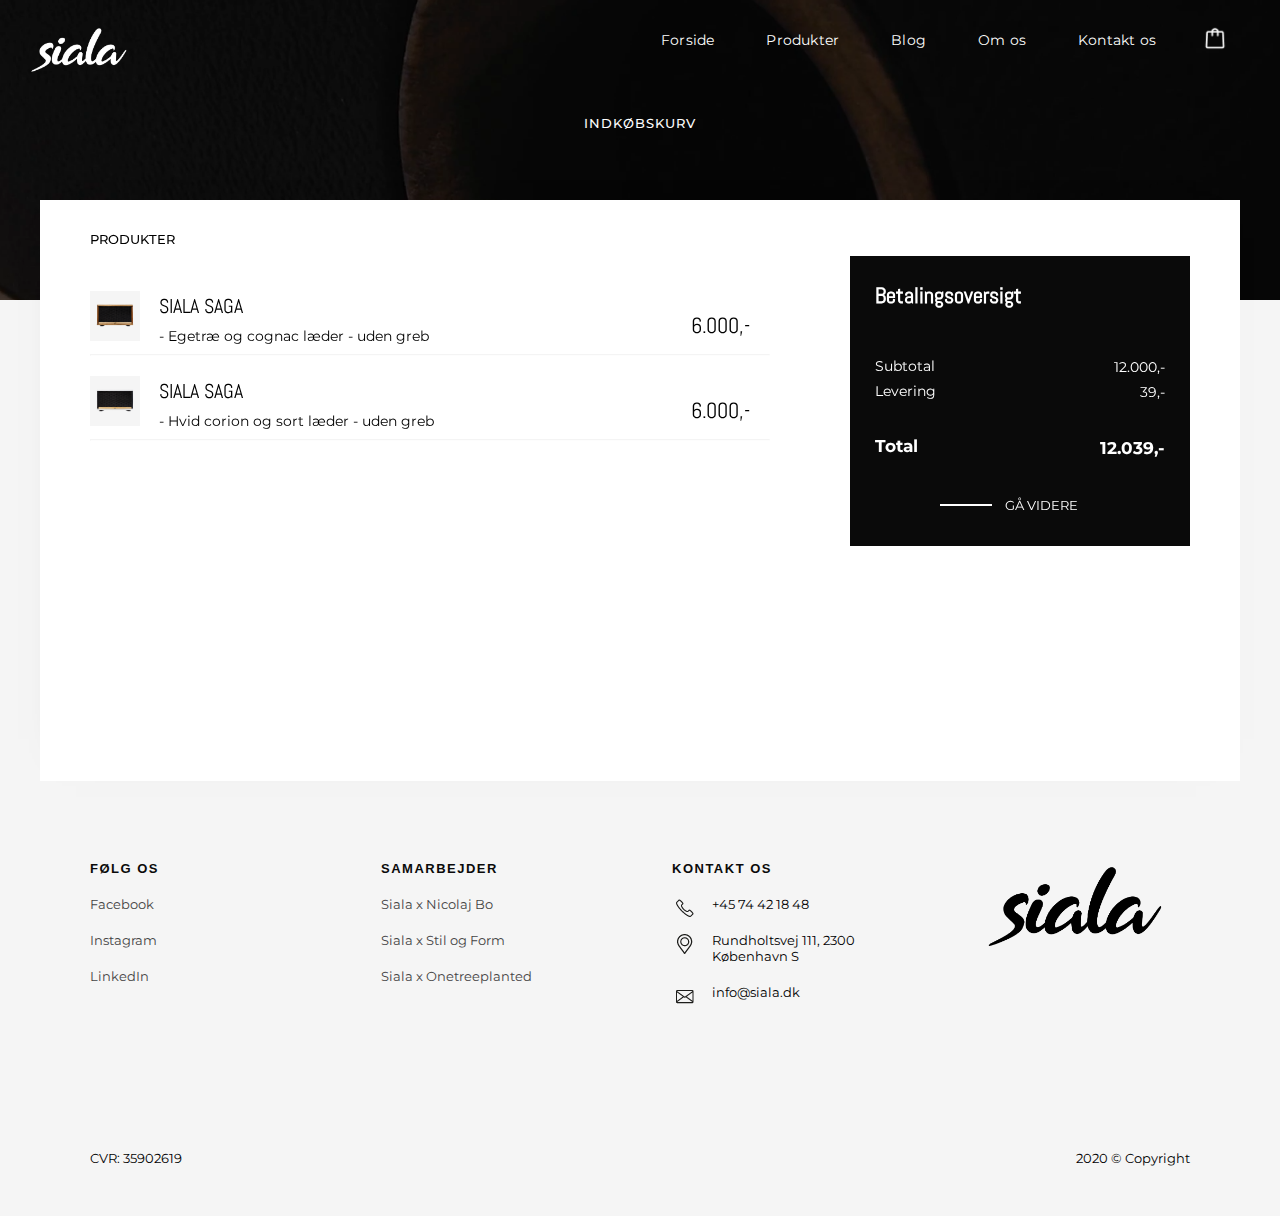
<file: basket.html>
<!DOCTYPE html>
<html lang="da">

<head>
    <meta name="robots" content="noindex">
    <meta charset="utf-8">
    <meta name="description" content="Siala laver trådløse, dansk design højttalere med eksklusive materialer og god lyd. Højttaleren bliver håndlavet specielt til dig på vores værksted i København.">
    <meta name="viewport" content="width=device-width, initial-scale=1.0">
    <title>Indkøbskurv | Siala</title>
    <link rel="stylesheet" href="css/style.css">
    <link rel="icon" type="image/png" href="img/favicon.png" />
    <link href="https://fonts.googleapis.com/css2?family=Abel&family=Montserrat&display=swap" rel="stylesheet">
    <link rel="preconnect" href="https://fonts.gstatic.com">
    <link href="https://fonts.googleapis.com/css2?family=Montserrat:ital,wght@0,300;0,400;0,500;0,600;0,700;0,800;0,900;1,300;1,400;1,500;1,600;1,700;1,800;1,900&display=swap" rel="stylesheet">
</head>

<body>

    <!-- === HEADER === -->
    <header class="header">
        <div class="container">
            <div id="logo">
                <a href="index.html">
                    <img src="img/logo.png" alt="" class="logo_normal">
                </a>
            </div>
            <div id="burger-menu" class="overlay">
                <span id="closebtn">&times;</span>
                <div class="burger-logo">
                </div>
                <ul class="overlay-content">
                    <li><a href="index.html">Forside</a></li>
                    <li><a href="product.html?id=20">Produkter</a></li>
                    <li><a href="blog.html">Blog</a></li>
                    <li><a href="om.html">Om os</a></li>
                    <li><a href="kontakt.html">Kontakt os</a></li>
                    <li><a href="basket.html">Indkøbskurv</a></li>
                </ul>
            </div>
            <span id="openbtn">&#9776;</span>
            <nav class="main-menu">
                <ul>
                    <li><a href="index.html">Forside</a></li>
                    <li><a href="product.html?id=20">Produkter</a></li>
                    <li><a href="blog.html">Blog</a></li>
                    <li><a href="om.html">Om os</a></li>
                    <li><a href="kontakt.html">Kontakt os</a></li>
                    <li class="basket_icon"><a class="basket_link" href="basket.html"></a></li>
                </ul>
            </nav>
        </div>
    </header>

    <main>

        <!-- === SUBHEADER SECTION === -->
        <div class="subheader"></div>

        <!-- === BASKET SECTION === -->
        <section id="basket">
            <div class="sectionwrapper shadow bg_white">
                <div class="subheader_title">
                    <h3>INDKØBSKURV</h3>
                </div>
                <div class="row">
                    <div class="column">
                        <div class="product_basket list">
                            <h3>PRODUKTER</h3><br>
                            <img src="img/product_image_03.png" alt="Produktbillede">
                            <div class="product_text">
                                <h3>SIALA SAGA</h3>
                                <p>- Egetræ og cognac læder - uden greb</p>
                            </div>
                        </div>
                        <hr>
                        <span class="basket_price">6.000,-</span>
                        <div class="product_basket">
                            <img src="img/product_image_01.png" alt="Produktbillede">
                            <div class="product_text">
                                <h3>SIALA SAGA</h3>
                                <p>- Hvid corion og sort læder - uden greb</p>
                            </div>
                        </div>
                        <hr>
                        <span class="basket_price">6.000,-</span>

                    </div>
                    <div class="column sidebar">
                        <div class="sidebar_text">
                            <h2 class="sidebar_heading">Betalingsoversigt</h2>
                            <div>
                                <p>Subtotal</p>
                                <span class="sidebar_price">12.000,-</span>
                            </div>
                            <div>
                                <p>Levering</p>
                                <span class="sidebar_price">39,-</span>
                            </div>
                            <div class="total">
                                <p>Total</p>
                                <span class="sidebar_price">12.039,-</span>
                            </div>
                        </div>
                        <div class="back_link">
                            <a href="checkout.html">Gå videre</a>
                        </div>
                    </div>
                </div>
            </div>
        </section>
    </main>

    <!-- === FOOTER === -->
    <footer>
        <div class="sectionwrapper">
            <div class="row">
                <div class="column hide-mobile">
                    <h3>Følg os</h3>
                    <ul class="quicklinks">
                        <li><a href="https://facebook.com/sialacph/">Facebook</a></li>
                        <li><a href="https://www.instagram.com/sialacph/">Instagram</a></li>
                        <li><a href="https://www.linkedin.com/company/siala-aps/?originalSubdomain=dk">LinkedIn</a></li>
                    </ul>
                </div>
                <div class="column">
                    <h3>Samarbejder</h3>
                    <ul class="quicklinks">
                        <li><a href="blog.html">Siala x Nicolaj Bo</a></li>
                        <li><a href="blog.html">Siala x Stil og Form</a></li>
                        <li><a href="blog.html">Siala x Onetreeplanted</a></li>
                    </ul>
                </div>
                <div class="column">
                    <h3>Kontakt os</h3>
                    <ul>
                        <li class="li1">+45 74 42 18 48</li>
                        <li class="li2">Rundholtsvej 111, 2300 København S</li>
                        <li class="li3">info@siala.dk</li>
                    </ul>
                </div>
                <div class="column logo_column">
                    <img src="img/logo_dark.png" width="200" alt="Logo sort">
                </div>
            </div>
        </div>
    </footer>
    <div class="bottom_bar">
        <div class="sectionwrapper">
            <div class="row">
                <div class="column">CVR: 35902619</div>
                <div class="column align-right">2020 © Copyright</div>
            </div>
        </div>
    </div>

    <script src="js/script.js"></script>

</body>

</html>
</file>
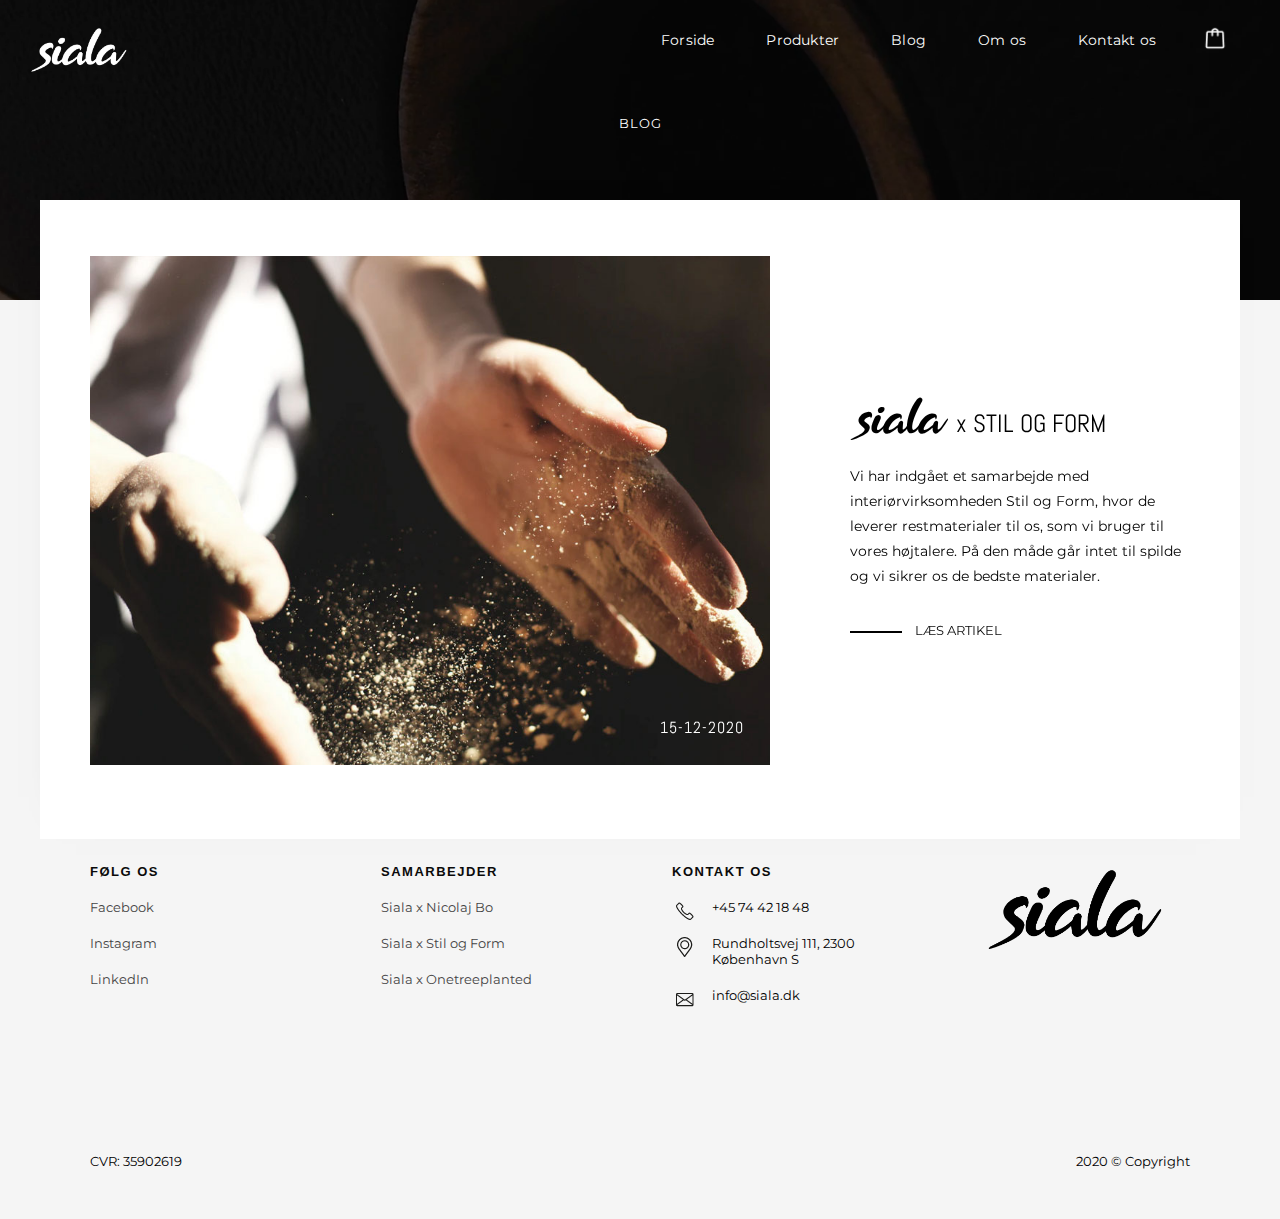
<file: blog.html>
<!DOCTYPE html>
<html lang="da">

<head>
    <meta name="robots" content="noindex">
    <meta charset="utf-8">
    <meta name="description" content="Dansk design højttalere - Læs mere om hvad der sker i Sialas Univers">
    <meta name="viewport" content="width=device-width, initial-scale=1.0">
    <title>Blog | Siala</title>
    <link rel="stylesheet" href="css/style.css">
    <link rel="stylesheet" href="css/style_flickity.css">
    <link rel="icon" type="image/png" href="img/favicon.png" />
    <link href="https://fonts.googleapis.com/css2?family=Abel&family=Montserrat&display=swap" rel="stylesheet">
    <link rel="preconnect" href="https://fonts.gstatic.com">
    <link href="https://fonts.googleapis.com/css2?family=Montserrat:ital,wght@0,300;0,400;0,500;0,600;0,700;0,800;0,900;1,300;1,400;1,500;1,600;1,700;1,800;1,900&display=swap" rel="stylesheet">
</head>

<body>

    <!-- === HEADER === -->
    <header class="header">
        <div class="container">
            <div id="logo">
                <a href="index.html">
                    <img src="img/logo.png" alt="Logo lyst" class="logo_normal">
                </a>
            </div>
            <div id="burger-menu" class="overlay">
                <span id="closebtn">&times;</span>
                <div class="burger-logo">
                </div>
                <ul class="overlay-content">
                    <li><a href="index.html">Forside</a></li>
                    <li><a href="product.html?id=20">Produkter</a></li>
                    <li><a href="blog.html">Blog</a></li>
                    <li><a href="om.html">Om os</a></li>
                    <li><a href="kontakt.html">Kontakt os</a></li>
                    <li><a href="basket.html">Indkøbskurv</a></li>
                </ul>
            </div>
            <span id="openbtn">&#9776;</span>
            <nav class="main-menu">
                <ul>
                    <li><a href="index.html">Forside</a></li>
                    <li><a href="product.html?id=20">Produkter</a></li>
                    <li><a href="blog.html">Blog</a></li>
                    <li><a href="om.html">Om os</a></li>
                    <li><a href="kontakt.html">Kontakt os</a></li>
                    <li class="basket_icon"><a class="basket_link" href="basket.html"></a></li>
                </ul>
            </nav>
        </div>
    </header>

    <main>

        <!-- === SUBHEADER SECTION === -->
        <div class="subheader"></div>

        <!-- === BLOG SECTION === -->
        <section id="blog">
            <div class="sectionwrapper shadow">
                <div class="subheader_title">
                    <h3>Blog</h3>
                </div>
                <div class="row">
                    <div class="column">
                        <a href="article.html"><img src="img/about.jpg" alt="Nærbillede hænder">
                            <div class="date">
                                15-12-2020
                            </div>
                        </a>
                    </div>
                    <div class="column flex">
                        <div class="">
                            <h3><span class="golden_ranger">siala </span><span class="thin" style="text-transform: lowercase">x</span> Stil og form</h3>
                            <p>Vi har indgået et samarbejde med interiørvirksomheden Stil og Form, hvor de leverer restmaterialer til os, som vi bruger til vores højtalere. På den måde går intet til spilde og vi sikrer os de bedste materialer.</p>
                            <div class="back_link">
                                <a href="#">Læs&nbsp;artikel</a>
                            </div>
                        </div>
                    </div>
                </div>
            </div>
        </section>

        <!-- TEMPLATE TIL FILTER MENU  -->
        <template id="filter_btns_tmpl">
            <h3>Huop</h3>
        </template>

        <!-- === TEMPLATE TIL BLOGINDLÆG === -->
        <template id="ret_tmpl">
            <section class="ret">
                <div></div>
                <img src="" alt="Blog billede">
                <div class="ret_tekst">
                    <h2></h2>
                    <p id="short_text"></p>
                </div>
            </section>
        </template>

        <!-- === FILTER NAV (DENNE SKJULT) === -->
        <nav class="filter_nav">
            <h3>Alle</h3>
        </nav>

        <!-- === HER INDSÆTTES INDLÆGGENE === -->
        <section id="blog_wordpress">
            <div class="retter shadow bg_white">
            </div>
        </section>
    </main>

    <!-- === FOOTER === -->
    <footer>
        <div class="sectionwrapper">
            <div class="row">
                <div class="column hide-mobile">
                    <h3>Følg os</h3>
                    <ul class="quicklinks">
                        <li><a href="https://facebook.com/sialacph/">Facebook</a></li>
                        <li><a href="https://www.instagram.com/sialacph/">Instagram</a></li>
                        <li><a href="https://www.linkedin.com/company/siala-aps/?originalSubdomain=dk">LinkedIn</a></li>
                    </ul>
                </div>
                <div class="column">
                    <h3>Samarbejder</h3>
                    <ul class="quicklinks">
                        <li><a href="blog.html">Siala x Nicolaj Bo</a></li>
                        <li><a href="blog.html">Siala x Stil og Form</a></li>
                        <li><a href="blog.html">Siala x Onetreeplanted</a></li>
                    </ul>
                </div>
                <div class="column">
                    <h3>Kontakt os</h3>
                    <ul>
                        <li class="li1">+45 74 42 18 48</li>
                        <li class="li2">Rundholtsvej 111, 2300 København S</li>
                        <li class="li3">info@siala.dk</li>
                    </ul>
                </div>
                <div class="column logo_column">
                    <img src="img/logo_dark.png" alt="Logo sort" width="200">
                </div>
            </div>
        </div>
    </footer>
    <div class="bottom_bar">
        <div class="sectionwrapper">
            <div class="row">
                <div class="column">CVR: 35902619</div>
                <div class="column align-right">2020 © Copyright</div>
            </div>
        </div>
    </div>

    <!-- === WP REST API - HENTER LOOPVIEW AF BLOGINDLÆG === -->
    <script>
        "use strict"

        let theCategories;

        let theDishes;

        document.addEventListener("DOMContentLoaded", start);

        function start() {

            getTheCategories();
        }

        async function getTheCategories() {
            let url = "http://weblouise.dk/kea/2_semester/eksamen/siala_wordpress/wordpress/wp-json/wp/v2/blogkategori";
            let jsonData = await fetch(url);
            theCategories = await jsonData.json();
            generateCategoryBTNs();

            getTheDishes();

        }


        async function getTheDishes() {

            let url = "http://weblouise.dk/kea/2_semester/eksamen/siala_wordpress/wordpress/wp-json/wp/v2/blog?per_page=100";
            let jsonData = await fetch(url);
            theDishes = await jsonData.json();
            console.log("LOADING DONE");


            document.querySelector(".filter_nav h3").click();
        }


        function generateCategoryBTNs() {

            let dest = document.querySelector(".filter_nav");
            let temp = document.querySelector("#filter_btns_tmpl");

            document.querySelector(".filter_nav h3").dataset.id = "alle";
            document.querySelector(".filter_nav h3").addEventListener("click", categoryClick);
            theCategories.forEach(category => {
                // fjern uncategorised
                if (category.slug != "uncategorised") {
                    let klon = temp.cloneNode(true).content;
                    klon.querySelector("h3").textContent = category.name;
                    klon.querySelector("h3").dataset.name = category.name;
                    klon.querySelector("h3").dataset.id = category.id;

                    klon.querySelector("h3").addEventListener("click", categoryClick)
                    dest.appendChild(klon);
                }

            })
        }

        function categoryClick() {

            console.log(this.dataset.id);


            filterContent(this.dataset.id);

            document.querySelectorAll(".filter_nav h3").forEach(each => each.classList.remove("valgt"));
            this.classList.add("valgt");

        }


        function filterContent(theFilter) {

            let filtrerede;
            if (theFilter == "alle") {
                filtrerede = theDishes;
            } else {
                filtrerede = theDishes.filter(blog => ret.categories[0] == theFilter);

            }
            console.log(filtrerede)
            showPosts(filtrerede);
        }

        function showPosts(theFilteredJson) {
            let dest = document.querySelector(".retter");
            let temp = document.querySelector("#ret_tmpl");
            dest.innerHTML = "";
            theFilteredJson.forEach(blog => {
                //                console.log(ret)
                let klon = temp.cloneNode(true).content;
                klon.querySelector("h2").textContent = blog.titel;
                klon.querySelector("img").src = blog.billede.guid;
                klon.querySelector("#short_text").textContent = blog.beskrivelse;
                klon.querySelector(".ret").addEventListener("click", function() {
                    dishClick(ret.id)
                });
                dest.appendChild(klon);

            });


        }

        function dishClick(id) {
            console.log("ID", id);
            location.href = "singleview.html?id=" + id;

        }

    </script>

    <script src="js/script.js"></script>

</body>

</html>
</file>
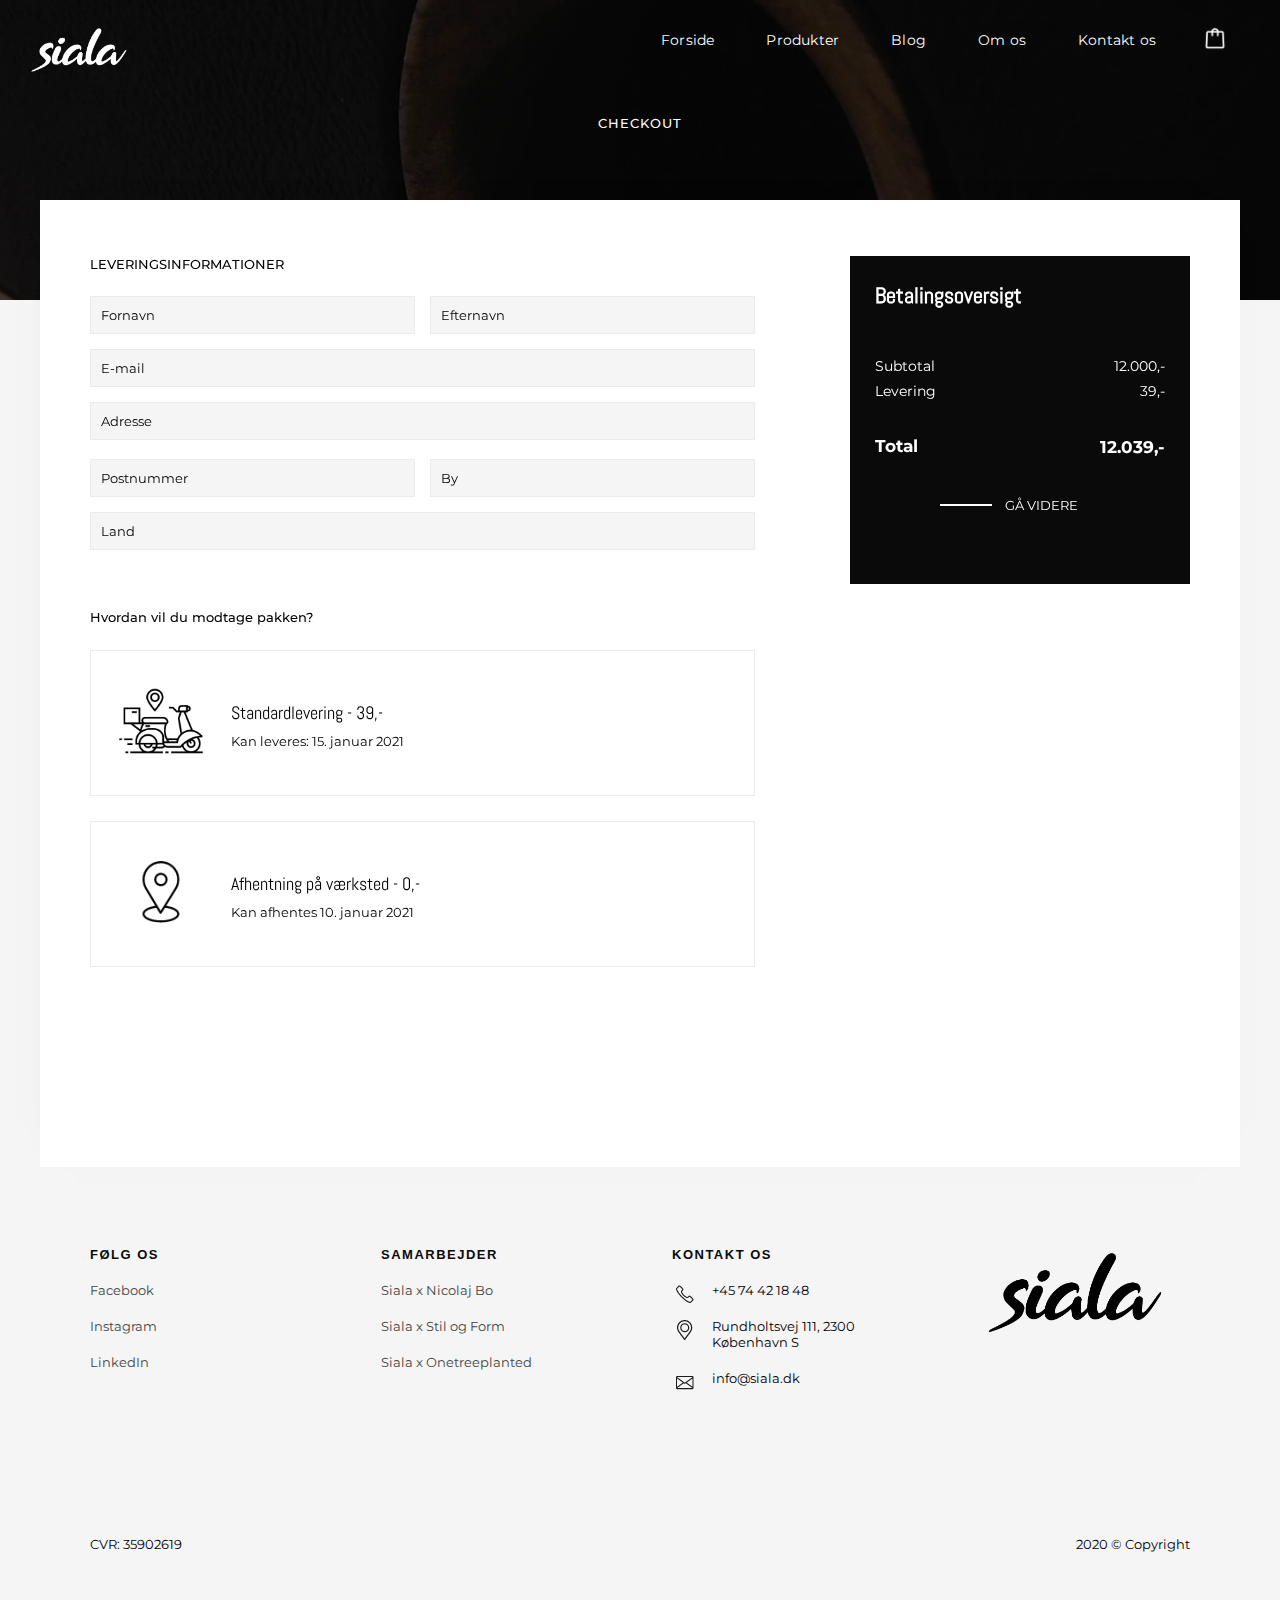
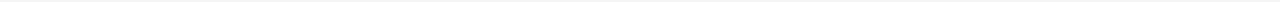
<file: checkout.html>
<!DOCTYPE html>
<html lang="da">

<head>
    <meta name="robots" content="noindex">
    <meta charset="utf-8">
    <meta name="description" content="Siala laver trådløse, dansk design højttalere med eksklusive materialer og god lyd. Højttaleren bliver håndlavet specielt til dig på vores værksted i København.">
    <meta name="viewport" content="width=device-width, initial-scale=1.0">
    <title>Checkout | Siala</title>
    <link rel="stylesheet" href="css/style.css">
    <link rel="icon" type="image/png" href="img/favicon.png" />
    <link href="https://fonts.googleapis.com/css2?family=Abel&family=Montserrat&display=swap" rel="stylesheet">
    <link rel="preconnect" href="https://fonts.gstatic.com">
    <link href="https://fonts.googleapis.com/css2?family=Montserrat:ital,wght@0,300;0,400;0,500;0,600;0,700;0,800;0,900;1,300;1,400;1,500;1,600;1,700;1,800;1,900&display=swap" rel="stylesheet">
</head>

<body>

    <!-- === HEADER === -->
    <header class="header">
        <div class="container">
            <div id="logo">
                <a href="index.html">
                    <img src="img/logo.png" alt="Logo lyst" class="logo_normal">
                </a>
            </div>
            <div id="burger-menu" class="overlay">
                <span id="closebtn">&times;</span>
                <div class="burger-logo">
                </div>
                <ul class="overlay-content">
                    <li><a href="index.html">Forside</a></li>
                    <li><a href="product.html?id=20">Produkter</a></li>
                    <li><a href="blog.html">Blog</a></li>
                    <li><a href="om.html">Om os</a></li>
                    <li><a href="kontakt.html">Kontakt os</a></li>
                    <li><a href="basket.html">Indkøbskurv</a></li>
                </ul>
            </div>
            <span id="openbtn">&#9776;</span>
            <nav class="main-menu">
                <ul>
                    <li><a href="index.html">Forside</a></li>
                    <li><a href="product.html?id=20">Produkter</a></li>
                    <li><a href="blog.html">Blog</a></li>
                    <li><a href="om.html">Om os</a></li>
                    <li><a href="kontakt.html">Kontakt os</a></li>
                    <li class="basket_icon"><a class="basket_link" href="basket.html"></a></li>
                </ul>
            </nav>
        </div>
    </header>

    <main>

        <!-- === SUBHEADER SECTION === -->
        <div class="subheader"></div>

        <!-- === CHECKOUT SECTION === -->
        <section id="checkout">
            <div class="sectionwrapper shadow bg_white">
                <div class="subheader_title">
                    <h3>CHECKOUT</h3>
                </div>
                <div class="row">
                    <div class="column">
                        <h3 class="overskrift">Leveringsinformationer</h3><br>
                        <div class="form_row">
                            <div class="form_column">
                                <form action="/action_page.php">
                                    <input type="text" id="fname" name="fname" value="Fornavn"><br>
                                </form>
                            </div>
                            <div class="form_column">
                                <form action="/action_page.php">
                                    <input type="text" id="flastname" name="fname" value="Efternavn"><br>
                                </form>
                            </div>
                        </div>
                        <form action="/action_page.php">
                            <input type="text" id="mail" name="fname" value="E-mail"><br>
                            <input type="text" id="adress" name="lname" value="Adresse" class="mb-0"><br><br>
                        </form>
                        <div class="form_row">
                            <div class="form_column">
                                <form action="/action_page.php">
                                    <input type="text" id="postnr" name="fname" value="Postnummer"><br>
                                </form>
                            </div>
                            <div class="form_column">
                                <form action="/action_page.php">
                                    <input type="text" id="by" name="fname" value="By"><br>
                                </form>
                            </div>
                        </div>
                        <form action="/action_page.php">
                            <input type="text" id="land" name="fname" value="Land"><br><br>
                        </form>
                    </div>
                    <div class="column sidebar">
                        <div class="sidebar_text">
                            <h2 class="sidebar_heading">Betalingsoversigt</h2>
                            <div>
                                <p>Subtotal</p>
                                <span class="sidebar_price">12.000,-</span>
                            </div>
                            <div>
                                <p>Levering</p>
                                <span class="sidebar_price">39,-</span>
                            </div>
                            <div class="total">
                                <p>Total</p>
                                <span class="sidebar_price">12.039,-</span>
                            </div>
                        </div>
                        <div class="back_link">
                            <a href="order.html">Gå videre</a>
                        </div>
                    </div>
                    <div class="delivery">
                        <h3>Hvordan vil du modtage pakken?</h3>
                        <a href="order.html">
                            <div class="delivery_inner">
                                <img src="img/icon_delivery.png" alt="Ikon levering">
                                <div class="delivery_text">
                                    <h3>Standardlevering - 39,-</h3>
                                    <p>Kan leveres: 15. januar 2021</p>
                                </div>
                            </div>
                        </a>
                        <a href="order.html">
                            <div class="delivery_inner">
                                <img src="img/icon_delivery_2.png" alt="Ikon afhentning">
                                <div class="delivery_text">
                                    <h3>Afhentning på værksted - 0,-</h3>
                                    <p>Kan afhentes 10. januar 2021</p>
                                </div>
                            </div>
                        </a>
                    </div>
                </div>
            </div>
        </section>

    </main>

    <!-- === FOOTER === -->
    <footer>
        <div class="sectionwrapper">
            <div class="row">
                <div class="column hide-mobile">
                    <h3>Følg os</h3>
                    <ul class="quicklinks">
                        <li><a href="https://facebook.com/sialacph/">Facebook</a></li>
                        <li><a href="https://www.instagram.com/sialacph/">Instagram</a></li>
                        <li><a href="https://www.linkedin.com/company/siala-aps/?originalSubdomain=dk">LinkedIn</a></li>
                    </ul>
                </div>
                <div class="column">
                    <h3>Samarbejder</h3>
                    <ul class="quicklinks">
                        <li><a href="blog.html">Siala x Nicolaj Bo</a></li>
                        <li><a href="blog.html">Siala x Stil og Form</a></li>
                        <li><a href="blog.html">Siala x Onetreeplanted</a></li>
                    </ul>
                </div>
                <div class="column">
                    <h3>Kontakt os</h3>
                    <ul>
                        <li class="li1">+45 74 42 18 48</li>
                        <li class="li2">Rundholtsvej 111, 2300 København S</li>
                        <li class="li3">info@siala.dk</li>
                    </ul>
                </div>
                <div class="column logo_column">
                    <img src="img/logo_dark.png" width="200" alt="Logo sort">
                </div>
            </div>
        </div>
    </footer>
    <div class="bottom_bar">
        <div class="sectionwrapper">
            <div class="row">
                <div class="column">CVR: 35902619</div>
                <div class="column align-right">2020 © Copyright</div>
            </div>
        </div>
    </div>

    <script src="js/script.js"></script>

</body>

</html>
</file>
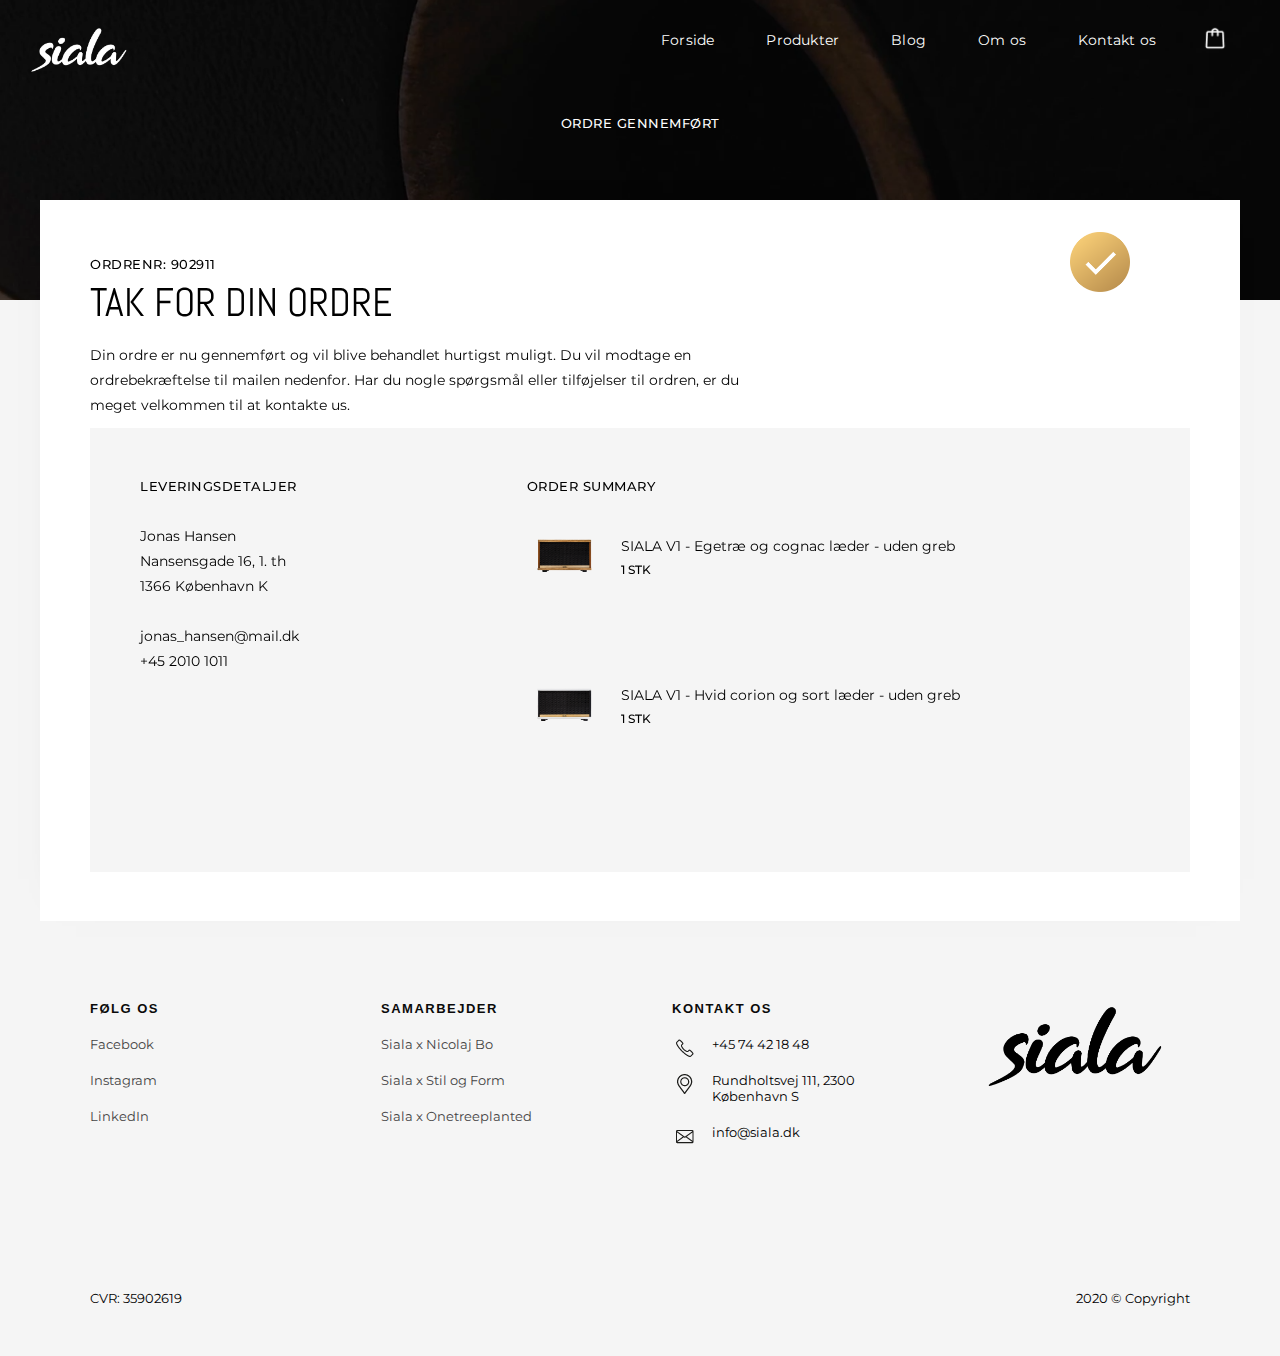
<file: order.html>
<!DOCTYPE html>
<html lang="da">

<head>
    <meta name="robots" content="noindex">
    <meta charset="utf-8">
    <meta name="description" content="Siala laver trådløse, dansk design højttalere med eksklusive materialer og god lyd. Højttaleren bliver håndlavet specielt til dig på vores værksted i København.">
    <meta name="viewport" content="width=device-width, initial-scale=1.0">
    <title>Tak for dit køb | Siala</title>
    <link rel="stylesheet" href="css/style.css">
    <link rel="icon" type="image/png" href="img/favicon.png" />
    <link href="https://fonts.googleapis.com/css2?family=Abel&family=Montserrat&display=swap" rel="stylesheet">
    <link rel="preconnect" href="https://fonts.gstatic.com">
    <link href="https://fonts.googleapis.com/css2?family=Montserrat:ital,wght@0,300;0,400;0,500;0,600;0,700;0,800;0,900;1,300;1,400;1,500;1,600;1,700;1,800;1,900&display=swap" rel="stylesheet">
</head>

<body>

    <!-- === HEADER === -->
    <header class="header">
        <div class="container">
            <div id="logo">
                <a href="index.html">
                    <img src="img/logo.png" alt="Logo lyst" class="logo_normal">
                </a>
            </div>
            <div id="burger-menu" class="overlay">
                <span id="closebtn">&times;</span>
                <div class="burger-logo">
                </div>
                <ul class="overlay-content">
                    <li><a href="index.html">Forside</a></li>
                    <li><a href="product.html?id=20">Produkter</a></li>
                    <li><a href="blog.html">Blog</a></li>
                    <li><a href="om.html">Om os</a></li>
                    <li><a href="kontakt.html">Kontakt os</a></li>
                    <li><a href="basket.html">Indkøbskurv</a></li>
                </ul>
            </div>
            <span id="openbtn">&#9776;</span>
            <nav class="main-menu">
                <ul>
                    <li><a href="index.html">Forside</a></li>
                    <li><a href="product.html?id=20">Produkter</a></li>
                    <li><a href="blog.html">Blog</a></li>
                    <li><a href="om.html">Om os</a></li>
                    <li><a href="kontakt.html">Kontakt os</a></li>
                    <li class="basket_icon"><a class="basket_link" href="basket.html"></a></li>
                </ul>
            </nav>
        </div>
    </header>

    <main>

        <!-- === SUBHEADER SECTION === -->
        <div class="subheader"></div>

        <!-- === ORDER SECTION === -->
        <section id="order">
            <div class="sectionwrapper shadow bg_white">
                <div class="subheader_title">
                    <h3>Ordre gennemført</h3>
                </div>
                <div class="row">
                    <div class="column">
                        <h3>Ordrenr: 902911</h3>
                        <h2>Tak for din ordre</h2>
                        <p>Din ordre er nu gennemført og vil blive behandlet hurtigst muligt. Du vil modtage en ordrebekræftelse til mailen nedenfor. Har du nogle spørgsmål eller tilføjelser til ordren, er du meget velkommen til at kontakte us.</p>
                    </div>
                    <div class="column sidebar">
                        <div class="sidebar_text">
                            <h2 class="sidebar_heading"></h2>

                        </div>
                        <div class="icon_order">
                            <img src="img/complete.png" alt="Check ikon">
                        </div>
                    </div>
                </div>
                <div class="summary_row">
                    <div>
                        <h3>Leveringsdetaljer</h3>
                        <p><br>Jonas Hansen</p>
                        <p>Nansensgade 16, 1. th</p>
                        <p>1366 København K</p>
                        <p><br>jonas_hansen@mail.dk</p>
                        <p>+45 2010 1011</p>
                    </div>
                    <div>
                        <div class="product_order list">
                            <h3>Order summary</h3>
                            <img src="img/product_image_03.png" alt="Produktbillede">
                            <div class="product_text">
                                <p>SIALA V1 - Egetræ og cognac læder - uden greb</p>
                                <span class="amount">1 stk </span>
                            </div>
                        </div>
                        <div class="product_order list">
                            <img src="img/product_image_01.png" alt="Produktbillede">
                            <div class="product_text">
                                <p>SIALA V1 - Hvid corion og sort læder - uden greb</p>
                                <span class="amount">1 stk</span>
                            </div>
                        </div>
                    </div>
                </div>
                <br>
            </div>
        </section>

    </main>

    <!-- === FOOTER === -->
    <footer>
        <div class="sectionwrapper">
            <div class="row">
                <div class="column hide-mobile">
                    <h3>Følg os</h3>
                    <ul class="quicklinks">
                        <li><a href="https://facebook.com/sialacph/">Facebook</a></li>
                        <li><a href="https://www.instagram.com/sialacph/">Instagram</a></li>
                        <li><a href="https://www.linkedin.com/company/siala-aps/?originalSubdomain=dk">LinkedIn</a></li>
                    </ul>
                </div>
                <div class="column">
                    <h3>Samarbejder</h3>
                    <ul class="quicklinks">
                        <li><a href="blog.html">Siala x Nicolaj Bo</a></li>
                        <li><a href="blog.html">Siala x Stil og Form</a></li>
                        <li><a href="blog.html">Siala x Onetreeplanted</a></li>
                    </ul>
                </div>
                <div class="column">
                    <h3>Kontakt os</h3>
                    <ul>
                        <li class="li1">+45 74 42 18 48</li>
                        <li class="li2">Rundholtsvej 111, 2300 København S</li>
                        <li class="li3">info@siala.dk</li>
                    </ul>
                </div>
                <div class="column logo_column">
                    <img src="img/logo_dark.png" width="200" alt="Logo sort">
                </div>
            </div>
        </div>
    </footer>
    <div class="bottom_bar">
        <div class="sectionwrapper">
            <div class="row">
                <div class="column">CVR: 35902619</div>
                <div class="column align-right">2020 © Copyright</div>
            </div>
        </div>
    </div>

    <script src="js/script.js"></script>

</body>

</html>
</file>
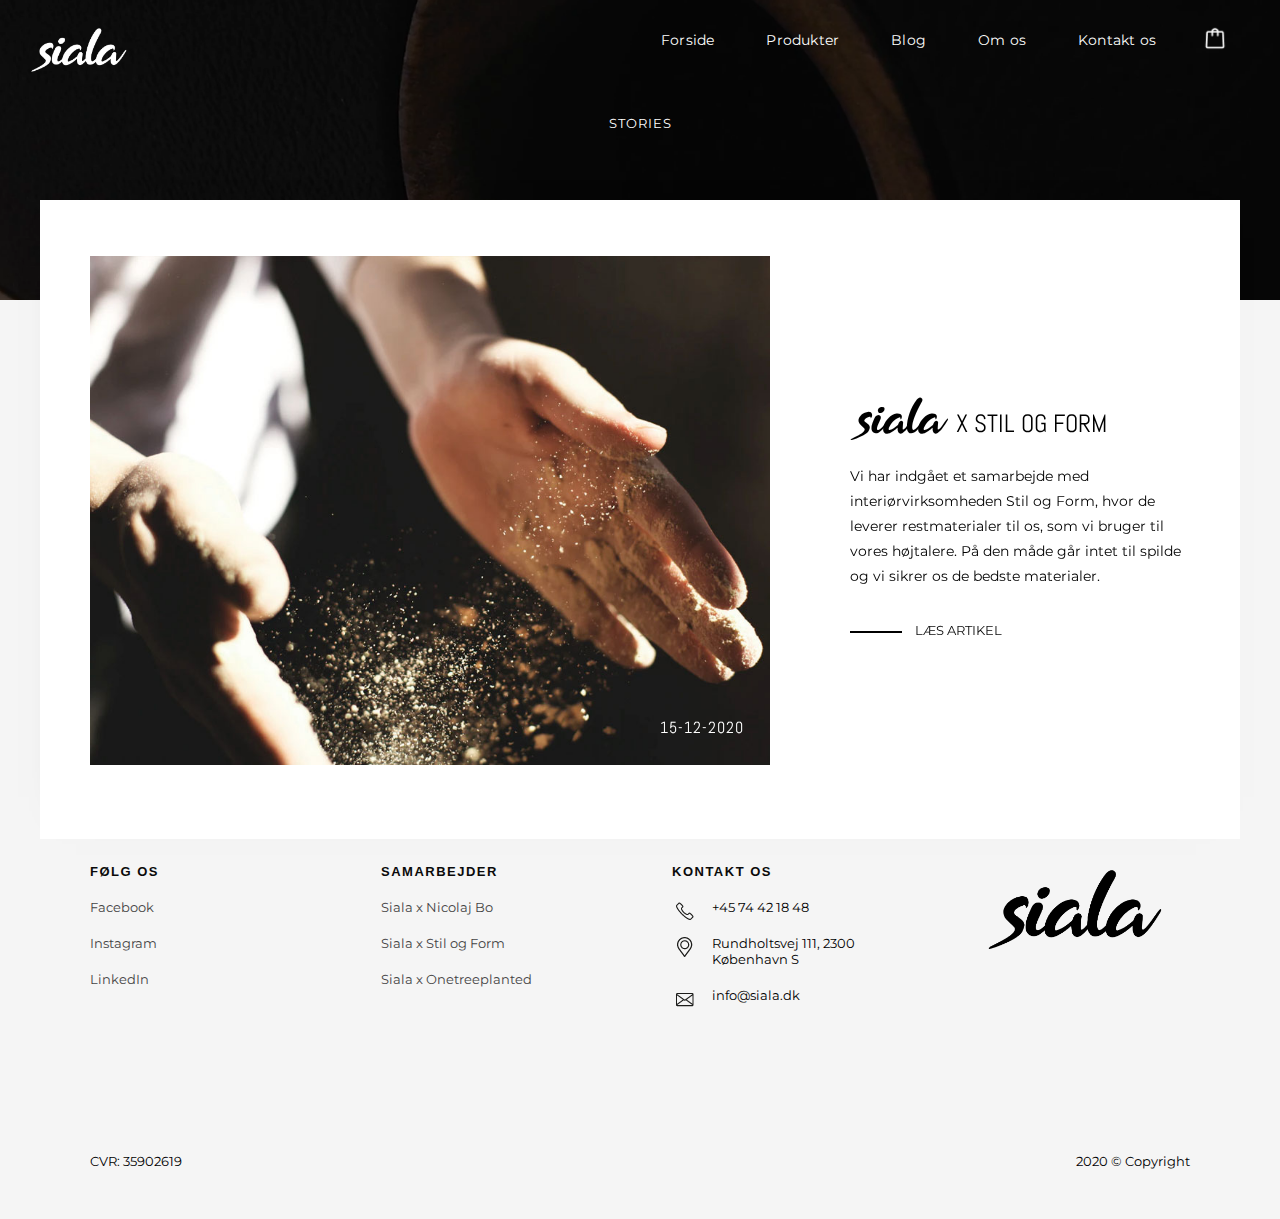
<file: stories.html>
<!DOCTYPE html>
<html lang="">

<head>
    <meta name="robots" content="noindex">
    <meta charset="utf-8">
    <meta name="description" content="Dansk design højttalere - Læs mere om hvad der sker i Sialas Univers">
    <meta name="viewport" content="width=device-width, initial-scale=1.0">
    <title>Blog | Siala</title>
    <link rel="stylesheet" href="css/style.css">
    <link rel="stylesheet" href="css/style_flickity.css">
    <link rel="icon" type="image/png" href="img/favicon.png" />
    <link href="https://fonts.googleapis.com/css2?family=Abel&family=Montserrat&display=swap" rel="stylesheet">
    <link rel="preconnect" href="https://fonts.gstatic.com">
    <link href="https://fonts.googleapis.com/css2?family=Montserrat:ital,wght@0,300;0,400;0,500;0,600;0,700;0,800;0,900;1,300;1,400;1,500;1,600;1,700;1,800;1,900&display=swap" rel="stylesheet">
</head>

<body>

    <!-- === HEADER === -->
    <header class="header">
        <div class="container">
            <div id="logo">
                <a href="index.html">
                    <img src="img/logo.png" alt="" class="logo_normal">
                </a>
            </div>
            <div id="burger-menu" class="overlay">
                <span id="closebtn">&times;</span>
                <div class="burger-logo">
                </div>
                <ul class="overlay-content">
                    <li><a href="index.html">Forside</a></li>
                    <li><a href="product.html?id=20">Produkter</a></li>
                    <li><a href="blog.html">Blog</a></li>
                    <li><a href="om.html">Om os</a></li>
                    <li><a href="kontakt.html">Kontakt os</a></li>
                    <li><a href="basket.html">Indkøbskurv</a></li>
                </ul>
            </div>
            <span id="openbtn">&#9776;</span>
            <nav class="main-menu">
                <ul>
                    <li><a href="index.html">Forside</a></li>
                    <li><a href="product.html?id=20">Produkter</a></li>
                    <li><a href="blog.html">Blog</a></li>
                    <li><a href="om.html">Om os</a></li>
                    <li><a href="kontakt.html">Kontakt os</a></li>
                    <li class="basket_icon"><a class="basket_link" href="basket.html"></a></li>
                </ul>
            </nav>
        </div>
    </header>

    <main>

        <!-- === SUBHEADER SECTION === -->
        <div class="subheader"></div>

        <!-- === BLOG SECTION === -->
        <section id="blog">
            <div class="sectionwrapper shadow">
                <div class="subheader_title">
                    <h3>Stories</h3>
                </div>
                <div class="row">
                    <div class="column">
                        <a href="article.html"><img src="img/about.jpg">
                            <div class="date">
                                15-12-2020
                            </div>
                        </a>
                    </div>
                    <div class="column flex">
                        <div class="">
                            <h3><span class="golden_ranger">siala </span><span class="thin">x</span> Stil og form</h3>
                            <p>Vi har indgået et samarbejde med interiørvirksomheden Stil og Form, hvor de leverer restmaterialer til os, som vi bruger til vores højtalere. På den måde går intet til spilde og vi sikrer os de bedste materialer.</p>
                            <div class="back_link">
                                <a href="#">Læs&nbsp;artikel</a>
                            </div>
                        </div>
                    </div>
                </div>
            </div>
        </section>

        <!-- TEMPLATE TIL FILTER MENU  -->
        <template id="filter_btns_tmpl">
            <h3>Huop</h3>
        </template>

        <!-- === TEMPLATE TIL BLOGINDLÆG === -->
        <template id="ret_tmpl">
            <section class="ret">
                <div></div>
                <img src="" alt="">
                <div class="ret_tekst">
                    <h2></h2>
                    <p id="short_text"></p>
                </div>
            </section>
        </template>

        <!-- === FILTER NAV (DENNE SKJULT) === -->
        <nav class="filter_nav">
            <h3>Alle</h3>
        </nav>

        <!-- === HER INDSÆTTES INDLÆGGENE === -->
        <section id="blog_wordpress">
            <div class="retter shadow bg_white">
            </div>
        </section>
    </main>

    <!-- === FOOTER === -->
    <footer>
        <div class="sectionwrapper">
            <div class="row">
                <div class="column hide-mobile">
                    <h3>Følg os</h3>
                    <ul class="quicklinks">
                        <li><a href="https://facebook.com/sialacph/">Facebook</a></li>
                        <li><a href="https://www.instagram.com/sialacph/">Instagram</a></li>
                        <li><a href="https://www.linkedin.com/company/siala-aps/?originalSubdomain=dk">LinkedIn</a></li>
                    </ul>
                </div>
                <div class="column">
                    <h3>Samarbejder</h3>
                    <ul class="quicklinks">
                        <li><a href="blog.html">Siala x Nicolaj Bo</a></li>
                        <li><a href="blog.html">Siala x Stil og Form</a></li>
                        <li><a href="blog.html">Siala x Onetreeplanted</a></li>
                    </ul>
                </div>
                <div class="column">
                    <h3>Kontakt os</h3>
                    <ul>
                        <li class="li1">+45 74 42 18 48</li>
                        <li class="li2">Rundholtsvej 111, 2300 København S</li>
                        <li class="li3">info@siala.dk</li>
                    </ul>
                </div>
                <div class="column logo_column">
                    <img src="img/logo_dark.png" width="200px">
                </div>
            </div>
        </div>
    </footer>
    <div class="bottom_bar">
        <div class="sectionwrapper">
            <div class="row">
                <div class="column">CVR: 35902619</div>
                <div class="column align-right">2020 © Copyright</div>
            </div>
        </div>
    </div>

    <!-- === WP REST API - HENTER LOOPVIEW AF BLOGINDLÆG === -->
    <script>
        "use strict"

        let theCategories;

        let theDishes;

        document.addEventListener("DOMContentLoaded", start);

        function start() {

            getTheCategories();
        }

        async function getTheCategories() {
            let url = "http://weblouise.dk/kea/2_semester/eksamen/siala_wordpress/wordpress/wp-json/wp/v2/blogkategori";
            let jsonData = await fetch(url);
            theCategories = await jsonData.json();
            generateCategoryBTNs();

            getTheDishes();

        }


        async function getTheDishes() {

            let url = "http://weblouise.dk/kea/2_semester/eksamen/siala_wordpress/wordpress/wp-json/wp/v2/blog?per_page=100";
            let jsonData = await fetch(url);
            theDishes = await jsonData.json();
            console.log("LOADING DONE");


            document.querySelector(".filter_nav h3").click();
        }


        function generateCategoryBTNs() {

            let dest = document.querySelector(".filter_nav");
            let temp = document.querySelector("#filter_btns_tmpl");

            document.querySelector(".filter_nav h3").dataset.id = "alle";
            document.querySelector(".filter_nav h3").addEventListener("click", categoryClick);
            theCategories.forEach(category => {
                // fjern uncategorised
                if (category.slug != "uncategorised") {
                    let klon = temp.cloneNode(true).content;
                    klon.querySelector("h3").textContent = category.name;
                    klon.querySelector("h3").dataset.name = category.name;
                    klon.querySelector("h3").dataset.id = category.id;

                    klon.querySelector("h3").addEventListener("click", categoryClick)
                    dest.appendChild(klon);
                }

            })
        }

        function categoryClick() {

            console.log(this.dataset.id);


            filterContent(this.dataset.id);

            document.querySelectorAll(".filter_nav h3").forEach(each => each.classList.remove("valgt"));
            this.classList.add("valgt");

        }


        function filterContent(theFilter) {

            let filtrerede;
            if (theFilter == "alle") {
                filtrerede = theDishes;
            } else {
                filtrerede = theDishes.filter(blog => ret.categories[0] == theFilter);

            }
            console.log(filtrerede)
            showPosts(filtrerede);
        }

        function showPosts(theFilteredJson) {
            let dest = document.querySelector(".retter");
            let temp = document.querySelector("#ret_tmpl");
            dest.innerHTML = "";
            theFilteredJson.forEach(blog => {
                //                console.log(ret)
                let klon = temp.cloneNode(true).content;
                klon.querySelector("h2").textContent = blog.titel;
                klon.querySelector("img").src = blog.billede.guid;
                klon.querySelector("#short_text").textContent = blog.beskrivelse;
                klon.querySelector(".ret").addEventListener("click", function() {
                    dishClick(ret.id)
                });
                dest.appendChild(klon);

            });


        }

        function dishClick(id) {
            console.log("ID", id);
            location.href = "singleview.html?id=" + id;

        }

    </script>

    <script src="js/script.js"></script>

</body>

</html>
</file>
<file: css/style.css>
/*============================================================================================*/
/* Generelt */
/*============================================================================================*/

* {
    margin: 0;
    box-sizing: border-box;
}

body {
    font-family: 'Montserrat', sans-serif;
    overflow-x: hidden;
    background-color: #f5f5f5;
}

html {
    scroll-behavior: smooth;
}

.mb-0 {
    margin-bottom: 0 !important;
}

/*============================================================================================*/
/* Fonts */
/*============================================================================================*/

@font-face {
    font-family: 'Golden Ranger';
    font-style: normal;
    font-weight: normal;
    src: url('../fonts/goldenranger.woff') format('woff');
}

/*============================================================================================*/
/* Typografi og links */
/*============================================================================================*/

p {
    color: #000000;
}

.text-center {
    text-align: center;
}

.button {
    padding: 12px 45px;
    font-family: 'Montserrat', sans-serif;
    font-size: 14px;
    color: #fff;
    border: none;
    background-color: #0a0a0a;
    display: block;
    margin: 20px 0;
    text-align: center;
    text-decoration: none;
    filter: brightness(90%);
}

.button:hover {
    filter: brightness(100%);
}

.back_link {
    cursor: pointer;
}

.back_link a:before {
    content: '';
    height: 1px;
    background: #0a0a0a;
    width: 4em;
    display: block;
    position: absolute;
    height: 2px;
    top: 1.5em;
}

.back_link a:before {
    left: -8em;
}

.back_link a {
    font-family: 'Montserrat', sans-serif;
    font-size: 13px;
    font-weight: 400;
    text-transform: uppercase;
    width: 50px;
    display: block;
    white-space: nowrap;
    padding: 1em 0 1em 0;
    text-indent: -3em;
    word-spacing: 0em;
    text-decoration: none;
    position: relative;
    color: #0a0a0a;
    margin-left: 104px;
    margin-bottom: 20px;
}

.bg_white {
    background-color: #fff;
}

.extra_link {
    font-family: 'Montserrat', sans-serif;
    font-size: 14px;
    color: #000;
    text-decoration: none;
}

.heading {
    text-align: center;
    margin-bottom: 50px;
    padding: 25px;
}

.overskrift {
    text-transform: uppercase;
}

/*============================================================================================*/
/* Header, logo og navigation */
/*============================================================================================*/

header {
    position: absolute;
    left: 0;
    top: 0;
    width: 100%;
    padding: 15px 0;
    z-index: 100;
    background-color: transparent;
    height: 80px;
    padding: 20px 50px;
    padding-left: 20px;
}

#logo {
    float: left;
}

.logo_normal {
    margin-top: -5px;
    width: 110px;
}

.burger-logo {
    text-align: center;
    margin-left: 40px;
}

.burger-logo {
    display: block;
    background-image: url(../img/logo_dark.png);
    background-size: cover;
    z-index: 400;
    position: absolute;
    bottom: 40px;
    width: 150px;
    height: 75px;
}

.main-menu {
    position: relative;
    z-index: 1999;
    top: -5px;
    float: right;
    -moz-transition: all 0.3s ease-in-out;
    -o-transition: all 0.3s ease-in-out;
    -webkit-transition: all 0.3s ease-in-out;
    -ms-transition: all 0.3s ease-in-out;
    transition: all 0.3s ease-in-out;
}

.icon_submenu {
    display: none;
}

.main-menu ul,
.main-menu ul li {
    position: relative;
    margin: 0;
    padding: 0;
}

.main-menu ul a,
.main-menu ul li a {
    position: relative;
    margin: 0;
    padding: 0;
    display: block;
    padding: 10px;
}

.main-menu > ul > li > a {
    color: #fff;
    padding: 0 40px 10px 8px;
    font-size: 13.5px !important;
    font-size: 0.875rem;
    font-weight: 400;
    letter-spacing: 0.2px;
    text-decoration: none;
}

.main-menu > ul > li:hover > a {
    opacity: 0.8;
}

.main-menu button {
    background-color: #68A849;
    border: none;
}

.main-menu button a {
    color: #fff;
    font-family: 'Montserrat', sans-serif;
    text-decoration: none;
    font-weight: 500;
}

#burger-menu {
    max-width: 400px;
}

#burger-menu.overlay {
    height: 100%;
    width: 0;
    position: fixed;
    z-index: 500;
    top: 0;
    left: 0;
    background-color: rgba(255, 255, 255, 0.97);
    overflow-x: hidden;
    transition: 0.7s;
}

.overlay-content {
    position: relative;
    top: 20%;
    text-align: left;
    margin-top: 30px;
    list-style: none;
}

#burger-menu a {
    font-family: 'Montserrat', sans-serif;
    font-weight: 400;
    font-size: 15px;
    text-decoration: none;
    color: #000;
    display: block;
    padding: 8px;
}

.overlay a:hover {
    color: #0a0a0a;
}

#closebtn {
    position: absolute;
    top: 20px;
    right: 45px;
    font-size: 45px;
    cursor: pointer;
    font-weight: 100;
}

#openbtn {
    color: #fff;
    position: absolute;
    top: 25px;
    left: 22px;
    font-size: 28px;
    cursor: pointer;
    display: none;
}

.overlay {
    height: 100%;
    width: 0;
    position: fixed;
    z-index: 70;
    top: 0;
    left: 0;
    background-color: rgba(255, 255, 255, 0.95);
    overflow-x: hidden;
    transition: 0.7s;
    box-shadow: 0px 0px 25px 0px rgba(0, 0, 0, 0.1);
}

header {
    background-color: transparent;
}

/*============================================================================================*/
/* Forside */
/*============================================================================================*/

.video-text .back_link a {
    color: #fff !important;
    margin-left: 110px;
    line-height: 20px;
}

.video-text .back_link a:before {
    background: #fff;
    margin-top: 2px;

}

#splash {
    background-image: url(../img/front.jpg);
    background-size: cover;
    height: 700px;
}

.black-overlay {
    background-color: black;
    opacity: 0.3;
    width: 100%;
    height: 100%;
    position: absolute;
    z-index: 99;
}

#header-video {
    position: relative;
    overflow: hidden;
    background-color: lightgray;
    height: 700px;
    width: 100%;
}

#header-video .back_link {
    background: rgb(254, 207, 111);
    background: linear-gradient(175deg, rgba(254, 207, 111, 1) 0%, rgba(177, 138, 77, 1) 100%);
    max-width: 300px;
    padding-left: 10px;
}

#header-video .back_link a {
    color: #000 !important;
}

#header-video .back_link a::before {
    background: #000 !important;
}

#header-video video {
    width: 100%;
}

#videoBG {
    width: 100%;
    top: -200px;
}

#header-video h1,
#header-video h3 {
    color: #fff;
    line-height: 1;
    margin: 0;
}

#header-video p {
    font-size: 28px;
    display: block;
}

.video-text {
    position: relative;
    z-index: 99;
    margin-top: 250px;
    text-align: left;
    color: #fff;
    font-family: 'Montserrrat', sans-serif;
    text-transform: uppercase;
    padding: 25px;
}

.video-text h1 {
    font-family: 'Abel', sans-serif;
    font-weight: 300;
    font-size: 80px;
    margin-top: 15px;
    margin-bottom: 35px !important;
}

.video-text h3 {
    font-family: 'Abel', sans-serif;
    font-weight: 400;
    text-transform: uppercase;
    font-size: 17px;
    margin-top: 15px;
    margin-bottom: 15px !important;
    letter-spacing: 1px;
    color: #fff !important;
}

.video-text span {
    font-family: 'Golden Ranger', cursive;
    text-transform: none;
    font-size: 125px;
    margin-left: 10px;
    font-weight: 100;
}

.video-text p {
    font-family: 'Montserrat', sans-serif;
    font-size: 20px;
    margin-top: 10px;
}

#header-video button {
    background-color: #f5f5f5;
    color: #000;
    cursor: pointer;
    border-radius: 0;
    margin-left: 5px;
}

video {
    position: absolute;
    top: 0;
    bottom: 0;
    left: 0;
    right: 0;
    width: 100%;
}

#intro img {
    width: 100%;
}

#intro h3 {
    font-family: 'Abel', sans-serif;
    text-transform: uppercase;
    font-size: 16px;
    font-weight: 400;
    letter-spacing: 1px;
    color: #000;
    margin-left: 3px;
}

#intro h1 {
    font-family: 'Golden Ranger', cursive;
    text-transform: lowercase;
    font-weight: 200;
    font-size: 60px;
    margin-bottom: 15px;
    margin-left: 5px;
}

#intro p {
    font-family: 'Montserrat', sans-serif;
    font-weight: 400;
    font-size: 14px;
    line-height: 25px;
}

#intro .row {
    display: block;
    padding: 25px;
}

#intro .column:first-child {
    margin-top: 20px;
}

#intro .column {
    margin-bottom: 35px;
}

#intro .back_link {
    background-color: #0a0a0a;
    max-width: 260px;
    padding-left: 20px;
    margin-top: 40px;
}

#intro .back_link a {
    color: #fff;
}

#intro .back_link a::before {
    background: #fff;
}

#carousel {
    padding: 30px 0px;
    background: rgb(31, 31, 31);
    background: -moz-linear-gradient(0deg, rgba(31, 31, 31, 1) 0%, rgba(46, 46, 46, 1) 100%);
    background: -webkit-linear-gradient(0deg, rgba(31, 31, 31, 1) 0%, rgba(46, 46, 46, 1) 100%);
    background: linear-gradient(0deg, rgba(31, 31, 31, 1) 0%, rgba(46, 46, 46, 1) 100%);
    filter: progid:DXImageTransform.Microsoft.gradient(startColorstr="#1f1f1f", endColorstr="#2e2e2e", GradientType=1);
    padding-bottom: 40px;
}

#carousel .row {
    display: block;
    padding-top: 0;
    color: #fff;
}

#carousel .product_info {
    text-align: center;
    padding: 35px;
}

#carousel .product_link {
    position: relative;
    z-index: 200;
}

#carousel .product_link a {
    width: 550px;
    height: 400px;
    display: block;
    cursor: pointer;
}

#carousel h3 {
    font-family: 'Abel', sans-serif;
    text-transform: uppercase;
    font-size: 16px;
    font-weight: 400;
    letter-spacing: 1px;
    color: #fff;
    margin-bottom: 15px;
}

#carousel .gallery_title h3 {
    font-family: 'Abel', sans-serif;
    text-transform: uppercase;
    font-size: 22px;
    font-weight: 100;
    margin-bottom: 10px;
    color: #fff;
}

#carousel h1 {
    font-family: 'Golden Ranger', sans-serif;
    font-weight: 100;
    font-size: 60px;
    margin-bottom: 15px;
}

#carousel p {
    font-family: 'Montserrat', sans-serif;
    font-weight: 400;
    font-size: 14px;
    line-height: 25px;
    color: #fff;
}

#carousel .heading {
    text-align: center;
    margin-bottom: 0px;
    padding-bottom: 0;
}

#carousel button {
    cursor: pointer;
}

.gallery_title {
    text-align: center;
    margin-top: 60px;
    text-transform: none;
    font-size: 16px;
    font-weight: 400;
}

.gallery_title h3 {
    display: block;
}

.gallery_title button {
    margin-top: 50px;
    display: inline-block;
    border-radius: 0;
    background-color: #f5f5f5;
    color: #000;
}

.gallery_title .back_link {
    text-align: center;
    margin-top: 20px;
    margin-left: -40px;
    display: inline-block;
}

.gallery_title .back_link a {
    color: #fff !important;
    margin-left: 110px;
    line-height: 20px;
    animation: pulse_slow 3s infinite;
    animation-timing-function: ease-in-out;
}

.gallery_title .back_link a::before {
    content: '';
    height: 1px;
    background: #fff;
    width: 4em;
    display: block;
    position: absolute;
    height: 2px;
    top: 1.7em;
}

.gallery_title p {
    display: block;
}

.gallery {
    background: #EEE;
}

.main-gallery {
    margin-top: -50px;
}

.gallery-cell {
    width: 66%;
    height: 400px;
    margin-right: 20px;
    counter-increment: gallery-cell;
}

.gallery-cell img {
    width: 100%;
    position: absolute;
    margin-top: -20px;
    opacity: 0.3;
}

.is-selected img {
    opacity: 1;
}

.gallery-cell img {
    width: 80%;
}

.gallery-cell {
    display: flex;
    justify-content: center;
    align-content: center;
}

#behindthescenes .row {
    display: block;
    padding: 25px;
}

#behindthescenes img {
    width: 100%;
    height: 350px;
    object-fit: cover;
}

#behindthescenes h3 {
    font-family: 'Abel', sans-serif;
    text-transform: uppercase;
    font-size: 16px;
    font-weight: 400;
    letter-spacing: 1px;
    color: #000;
}

#behindthescenes h1 {
    font-family: 'Golden Ranger', sans-serif;
    text-transform: none;
    font-size: 60px;
    margin-top: 15px;
    margin-bottom: 15px;
    font-weight: 100;
    text-transform: lowercase;
    margin-left: 5px;
}

#behindthescenes p {
    font-family: 'Montserrat', sans-serif;
    font-weight: 400;
    font-size: 14px;
    line-height: 25px;
}

#product_info {
    background-color: #f5f5f5;
}

#product_info h3 {
    font-family: 'Abel', sans-serif;
    text-transform: uppercase;
    font-weight: 100;
    font-size: 25px;
    margin-top: 15px;
    margin-bottom: 25px;
    letter-spacing: 1px;
    display: block;
}

#product_info .row {
    display: block;
    padding: 25px;
}

#product_info p {
    font-family: 'Montserrat', sans-serif;
    font-weight: 400;
    font-size: 14px;
    line-height: 25px;
}

.flex {
    display: flex;
    justify-content: center;
    align-items: center;
}

.flex h3 {
    font-size: 25px;
    margin-bottom: 10px;
    margin-left: 10px;
    margin-top: 40px;
    font-family: 'Abel', sans-serif;
    font-weight: 100;
    text-transform: uppercase;
}

.flex p {
    font-size: 14px;
    line-height: 25px;
}

.thin {
    font-weight: 400;
}

.golden_ranger {
    font-family: 'Golden Ranger', sans-serif;
    font-size: 50px;
    text-transform: lowercase;
    font-weight: 200;
}

.subheader_title {
    padding: 25px;
    font-family: 'Montserrat', sans-serif;
    font-size: 20px;
    margin-top: -220px;
    margin-bottom: 140px;
    color: #fff;
    text-align: center;
    cursor: default;
}

.subheader_title h3 {
    font-family: 'Montserrat', sans-serif;
    font-weight: 400;
    text-transform: uppercase;
    font-size: 13px;
    margin-top: 15px;
    margin-bottom: 15px !important;
    letter-spacing: 1px;
}

/************************** SPEAKERMAP **************************/

#speaker_map_section {
    color: #000;
    padding: 30px 0;
}

.speaker_map_front {
    background-image: url("../img/speaker_front_550.png");
    background-position: center;
    background-repeat: no-repeat;
    width: 700px;
    height: 600px;
    margin: 0 auto;
    position: relative;
}

.speaker_map_back {
    background-image: url("../img/speaker_back_550.png");
    background-position: center;
    background-repeat: no-repeat;
    width: 700px;
    height: 600px;
    margin: 0 auto;

    position: relative;
}

#speaker_map_section h2 {
    font-family: 'Montserrat', sans-serif;
    color: #000;
    text-align: center;
    margin-bottom: 30px;
}

#speaker_map_section p {
    font-family: 'Montserrat', sans-serif;
}

.arrow_container {
    display: flex;
    justify-content: center;
    align-content: center;
    cursor: pointer;
    width: 370px;
    margin-top: -30px;
}

#arrow {
    color: white;
    width: 250px;
    font-family: 'Montserrat', sans-serif;
    font-weight: 400;
    text-transform: uppercase;
    font-size: 13px;
    text-align: center;
    cursor: pointer;
    margin-left: 40px !important;
}

.arrow_container {
    background-color: #0a0a0a;
    padding: 15px 0;
    padding-left: 0px;
}

.arrow_container:hover {
    filter: brightness(95%);
}

#arrow::before {
    content: '';
    height: 1px;
    background: #fff;
    width: 4em;
    display: block;
    position: absolute;
    height: 2px;
    margin-left: -60px;
    margin-top: 7px;
}

#arrow_icon span {
    background-image: url("../img/turn_around.png");
    background-size: cover;
    width: 30px;
    height: 26px;
    position: absolute;
    margin-left: 10px;
    margin-top: 10px;
    cursor: pointer;
}

.hidden {
    display: none;
}

/************************** TOOL TIP START **************************/

#product_info .tooltiptext h3 {
    color: #000;
    font-size: 18px !important;
    margin-bottom: 5px !important;
    margin-top: 0;
    text-transform: uppercase;
}

.tooltip img {
    width: 2.5%;
    height: auto;
    z-index: 2;
    box-shadow: 0 0 0 0 rgba(255, 255, 255, 1);
    transform: scale(1);
    animation: pulse 2s infinite;
    position: absolute;
}

.tooltiptext {
    z-index: 5;
    font-size: 12px;
    position: absolute;
    width: 300px;
    color: #fff;
    -webkit-box-shadow: 10px 10px 23px -14px rgba(212, 212, 212, 1);
    -moz-box-shadow: 10px 10px 23px -14px rgba(212, 212, 212, 1);
    box-shadow: 10px 10px 23px -14px rgba(212, 212, 212, 1);
}

/************************** FRONT TOOL TIP **************************/

.tooltip1 img {
    top: 128px;
    left: 55px;
    cursor: pointer;
}

.tooltip1 .tooltiptext {
    top: 40px;
    left: 10px;
    background-color: #fff;
    padding: 25px;
}

.tooltip2 img {
    top: 340px;
    left: 28px;
    cursor: pointer;
}

.tooltip2 .tooltiptext {
    top: 350px;
    left: 20px;
    background-color: #fff;
    padding: 25px;
}

.tooltip3 img {
    top: 120px;
    left: 498px;
    cursor: pointer;
}

.tooltip3 .tooltiptext {
    top: 50px;
    left: 480px;
    background-color: #fff;
    padding: 25px;
}

.tooltip4 img {
    top: 300px;
    left: 510px;
    cursor: pointer;
}

.tooltip4 .tooltiptext {
    top: 350px;
    left: 500px;
    background-color: #fff;
    padding: 25px;
}

.tooltip5 img {
    top: 430px;
    left: 200px;
    cursor: pointer;
}

.tooltip5 .tooltiptext {
    top: 400px;
    left: 260px;
    background-color: #fff;
    padding: 25px;
}

/************************** BACK TOOL TIP **************************/

.tooltip6 img {
    top: 290px;
    left: 200px;
    cursor: pointer;
}

.tooltip6 .tooltiptext {
    top: 55px;
    left: -50px;
    background-color: #fff;
    padding: 25px;
}

.tooltip7 img {
    top: 250px;
    left: 556px;
    cursor: pointer;
}

.tooltip7 .tooltiptext {
    top: 100px;
    left: 430px;
    background-color: #fff;
    padding: 25px;
}

.tooltip8 img {
    top: 385px;
    left: 400px;
    cursor: pointer;
}

.tooltip8 .tooltiptext {
    top: 410px;
    left: 430px;
    background-color: #fff;
    padding: 25px;
}

/************************** Animation **************************/

.fade {
    animation: fade 1s;
    animation-iteration-count: 1;
}

@keyframes pulse {
    0% {
        transform: scale(0.95);
        box-shadow: 0 0 0 0 rgba(255, 255, 255, 0.7);
        border-radius: 100px;
    }

    70% {
        transform: scale(1.1);
        box-shadow: 0 0 0 10px rgba(0, 0, 0, 0);
        border-radius: 100px;
    }

    100% {
        transform: scale(0.95);
        box-shadow: 0 0 0 0 rgba(0, 0, 0, 0);
        border-radius: 100px;
    }
}

@keyframes pulse_slow {
    0% {
        transform: scale(0.95);
    }

    70% {
        transform: scale(1);
    }

    100% {
        transform: scale(0.95);
    }
}

@keyframes fade {
    0% {
        Opacity: 40%
    }

    100% {
        opacity: 100%;
    }
}

.logo_column {
    text-align: center;
}

/*============================================================================================*/
/* Speakermap mediaqueries */
/*============================================================================================*/

@media (max-width: 700px) {

    #speaker_map_section {
        padding-bottom: 2em;
        display: none;
    }

    .speaker_map_wrapper {
        display: flex;
        flex-direction: row;
        flex-wrap: wrap;
    }

    .speaker_map_front {
        background-image: none;
        width: 300px;
        height: 400px;
        padding-left: 1.2em;

        flex-grow: 1;
        flex-basis: 300px;
    }

    .speaker_map_back {
        background-image: none;

        width: 300px;
        height: 230px;
        padding-left: 1.2em;

        position: relative;

        flex-grow: 1;
        flex-basis: 300px;
    }

    #arrow {
        display: none
    }

    .tooltip img {
        position: static;
        display: none;
    }

    .tooltiptext {
        position: static;
        padding-bottom: 1em;
    }

    .bottom_bar {
        display: none;
    }

}

#iconbox {
    padding: 20px 0;
    padding-bottom: 0;
    background-color: #1F1F1F;
    padding-bottom: 100px;
}

#iconbox .row {
    display: grid;
    grid-template-columns: repeat(auto-fill, minmax(300px, 1fr));
    grid-gap: 50px;
    text-align: center;
    margin-bottom: 40px;
}

#iconbox .column {
    padding: 0 30px;
}

#iconbox img {
    margin-bottom: 20px;
}

#iconbox h3 {
    font-family: 'Abel', sans-serif;
    text-transform: uppercase;
    font-size: 22px;
    font-weight: 100;
    margin-bottom: 10px;
    color: #fff;
}

#iconbox p {
    font-size: 14px;
    color: #fff;
    line-height: 25px;
    opacity: 0.8;
    font-weight: 300;
}

/*============================================================================================*/
/* Produktside */
/*============================================================================================*/

.subheader {
    width: 100%;
    height: 300px;
    background-image: url("../img/subheader.PNG");
    background-size: cover;
    background-position: top;
    position: relative;
}

#product .sectionwrapper {
    background-color: #fff;
}

#product .product_price {
    margin: 20px 0;
    font-family: 'Abel', sans-serif;
    font-size: 25px;
    font-weight: 500;
    position: relative;
    text-align: left;
}

#product button {
    margin-top: -50px;
    border-radius: 0;
    cursor: pointer;
}

#product .row {
    display: block;
    padding: 25px;
}

#product .column {
    margin-bottom: 35px;
}

#product .product_img {
    width: 100%;
    background-color: #f5f5f5;
}

#product h3 {
    font-family: 'Montserrat', sans-serif;
    text-transform: uppercase;
    font-size: 13px;
    font-weight: 400;
}

#product .row h3 {
    font-family: 'Montserrat', sans-serif;
    text-transform: uppercase;
    font-size: 13px;
    font-weight: 400;
    color: #000;
}

#product h1 {
    font-family: 'Abel', sans-serif;
    font-weight: 500;
    font-size: 25px;
    margin-bottom: 25px;
    margin-top: 15px;
    text-transform: uppercase;
}

#product p {
    font-family: 'Montserrat', sans-serif;
    font-weight: 400;
    font-size: 14px;
    line-height: 25px;
    margin-top: 15px;
}

.materials {
    margin: 40px 0;
}

.greb div {
    margin-bottom: 5px;
    display: inline-block;
}

.greb_container {
    display: inline-block;
}

.greb p {
    display: inline-block;
    margin-right: 20px;
    text-transform: uppercase;
    font-size: 13px !important;
    letter-spacing: 1px;
}

.greb img {
    width: 20px;
    height: 20px;
    cursor: pointer;
}

.material_box {
    background-color: #0a0a0a;
    padding: 15px;
    color: #fff;
    font-size: 14px;
    position: absolute;
    margin-left: 25px;

}

.ramme div {
    margin-bottom: 5px;
    display: inline-block;
}

.ramme p {
    display: inline-block;
    margin-right: 20px;
    text-transform: uppercase;
    font-size: 13px !important;
    letter-spacing: 1px;
}

.ramme img {
    width: 20px;
    height: 20px;
    cursor: pointer;
}

.ramme_container {
    display: inline-block;
    cursor: pointer;
}

.topbund p {
    display: inline-block;
    margin-right: 20px;
    text-transform: uppercase;
    font-size: 13px !important;
    letter-spacing: 1px;
}

.topbund div {
    margin-bottom: 5px;
    display: inline-block;
}

.topbund img {
    width: 20px;
    height: 20px;
    cursor: pointer;
}

.topbund_container {
    display: inline-block;
    cursor: pointer;
}

.basport div {
    margin-bottom: 5px;
    display: inline-block;
}

.basport p {
    display: inline-block;
    margin-right: 20px;
    text-transform: uppercase;
    font-size: 13px !important;
    letter-spacing: 1px;
}

.basport img {
    width: 20px;
    height: 20px;
    cursor: pointer;
}

.basport_container {
    display: inline-block;
    cursor: pointer;
}

#product .button {
    padding: 12px 50px;
    background-color: #0a0a0a;
    color: #fff;
    font-family: 'Montserrat', sans-serif;
    font-size: 14px;
    text-decoration: none;
}

#product_description {
    background-color: #f5f5f5;
}

#product_description .row {
    display: block;
    padding: 25px;
}

#product_description .heading {
    padding-top: 50px !important;
}

#product_description .row:last-child {
    display: flex;
    flex-wrap: wrap-reverse;
}

#product_description img {
    width: 100%;
}

#product_description .column {
    margin-bottom: 30px;
}

#product_description h2 {
    font-family: 'Abel', sans-serif;
    margin-bottom: 10px;
    font-size: 28px;
    font-weight: 100;
}

#product_description h3 {
    font-family: 'Montserrat', sans-serif;
    text-transform: uppercase;
    font-size: 13px;
    font-weight: 400;
    margin-bottom: 25px;
}

#product_description p {
    font-family: 'Montserrat', sans-serif;
    font-weight: 200;
    font-size: 16px;
    line-height: 28px;
}

/*============================================================================================*/
/* Produktside Tab Gallery */
/*============================================================================================*/

/* Grid af tre kolonner til thumbnails */
.pg_column {
    float: left;
    width: 31.2%;
    padding: 10px;
    margin-right: 16px;
    margin-top: 10px;
    margin-bottom: 10px;
    background-color: #f6f6f6;
}

@media (max-width: 550px) {
    .pg_column {
        width: 30%;
    }
}

.pg_column:last-child {
    margin-right: 0;
}

/* Styler thumbnail billederne */
.pg_column img {
    opacity: 0.8;
    cursor: pointer;
}

.pg_column img:hover {
    opacity: 1;
}

.pg_row:after {
    content: "";
    display: table;
    clear: both;
}

/* Det store aktive produktbillede */
.pg_container {
    position: relative;
    display: none;
    background-color: #f6f6f6;
}

/*============================================================================================*/
/* Indkøbskurv */
/*============================================================================================*/

#basket .row {
    display: block;
    padding: 25px;
    margin-bottom: 150px;
}

#basket .column {
    margin-bottom: 35px;
}

#basket .product_text h3 {
    font-family: 'Abel', sans-serif;
    font-size: 20px;
    margin-bottom: 5px;
    font-weight: 500;
}

#basket h3 {
    font-family: 'Montserrat', sans-serif;
    font-size: 13px;
    margin-bottom: 5px;
    font-weight: 500;
}

#basket h1 {
    font-family: 'Golden Ranger', cursive;
    text-transform: lowercase;
    font-weight: 200;
    font-size: 60px;
    margin-bottom: 15px;
}

#basket p {
    font-family: 'Montserrat', sans-serif;
    font-weight: 400;
    font-size: 14px;
    line-height: 25px;
}

#basket .product_basket {
    display: inline-block;
}

.product_basket img {
    width: 50px;
    height: 50px;
    background-color: #f5f5f5;
    display: inline-block;
    margin-right: 15px;
    margin-top: 20px;
}

.product_text {
    display: inline-block;
}

#basket .sidebar {
    background-color: #0a0a0a;
}

#basket .sidebar_text {
    padding: 25px;
    color: #fff !important;
}

#basket .sidebar_text p {
    color: #fff !important;
}

#basket .back_link a {
    font-family: 'Montserrat', sans-serif;
    font-size: 13px;
    font-weight: 400;
    text-transform: uppercase;
    width: 50px;
    display: block;
    white-space: nowrap;
    padding: 1em 0 1em 0;
    text-indent: -3em;
    word-spacing: 0em;
    text-decoration: none;
    position: relative;
    color: #fff;
    margin-left: 194px;
    margin-bottom: 20px;
}

#basket .back_link a::before {
    background: #fff;
}

#basket .sidebar span {
    display: inline-block;
}

#basket .sidebar p {
    display: inline-block;
}

.sidebar_price {
    float: right;
    margin-top: 4px;
    font-family: 'Montserrat', sans-serif;
    font-size: 14px;
}

.basket_price {
    position: relative;
    float: right;
    margin-top: -25px;
}

.total {
    margin-top: 30px;
}

.total p {
    font-weight: 700 !important;
    font-size: 17px !important;
}

.total span {
    font-weight: 700 !important;
    font-size: 17px !important;
}

#basket button {
    width: 100%;
    border-radius: 0;
    padding: 12px 45px;
    cursor: pointer;
}

.basket_price {
    font-family: 'Abel', sans-serif;
    font-size: 22px;
}

hr {
    color: #000;
    opacity: 0.1;
    margin-top: 5px;
}

.basket_icon {
    background-image: url("../img/basket.png");
    background-size: cover;
    position: absolute;
    top: 8px;
    width: 30px;
    height: 30px;
    cursor: pointer;
}

.basket_link {
    width: 30px;
    height: 30px;
}

/*============================================================================================*/
/* Checkout */
/*============================================================================================*/

#checkout .form_row {
    display: flex;
    flex-direction: row;
    flex-wrap: wrap;
    width: 100%;
}

#checkout .form_column {
    display: flex;
    flex-direction: column;
    flex-basis: 100%;
    flex: 1;
}

#checkout form {
    margin-right: 15px;
}

#checkout input {
    padding: 10px;
    font-family: 'Montserrat', sans-serif;
    width: 100%;
    margin-bottom: 15px;
    border: 1px solid #ebebeb;
    background-color: #f5f5f5;
    font-size: 13px;
}

#checkout .delivery_text h3 {
    font-size: 18px;
    font-family: 'Abel', sans-serif;
}

#checkout .delivery p {
    color: #000 !important;
    font-size: 13px;
}

.delivery {
    margin-top: 25px;
}

.delivery_inner {
    margin-top: 25px;
    padding: 25px;
    border: 1px solid #ebebeb;
    cursor: pointer;
    margin-right: 15px;
}

.delivery img {
    width: 90px;
    height: 90px;
    display: inline-block;
    margin-right: 25px;
    position: relative;
}

.delivery_text {
    display: inline-block;
    position: absolute;
    margin-top: 25px;
}

#checkout .sidebar {
    background-color: #0a0a0a;
}

#checkout .sidebar_text {
    padding: 25px;
    color: #fff !important;
}

#checkout .back_link a {
    font-family: 'Montserrat', sans-serif;
    font-size: 13px;
    font-weight: 400;
    text-transform: uppercase;
    width: 50px;
    display: block;
    white-space: nowrap;
    padding: 1em 0 1em 0;
    text-indent: -3em;
    word-spacing: 0em;
    text-decoration: none;
    position: relative;
    color: #fff;
    margin-left: 194px;
    margin-bottom: 20px;
}

#checkout .back_link a::before {
    background: #fff;
}

.sidebar h2 {
    font-family: 'Abel', sans-serif;
    font-size: 22px;
    margin-bottom: 45px;
}

#checkout .row {
    display: block;
    padding: 25px;
    margin-bottom: 150px;
}

#checkout .sidebar_price {
    float: right;
    margin-top: -22px;
    font-family: 'Montserrat', sans-serif;
    font-size: 14px;
}

#checkout h3 {
    font-family: 'Montserrat', sans-serif;
    font-size: 13px;
    margin-bottom: 5px;
    font-weight: 500;
    color: #000 !important;
}

#checkout .subheader_title h3 {
    color: #fff !important;
}

#checkout .sidebar h3 {
    font-family: 'Montserrat', sans-serif;
    font-size: 13px;
    margin-bottom: 5px;
    font-weight: 500;
    color: #fff !important;
}

#checkout h1 {
    font-family: 'Golden Ranger', cursive;
    text-transform: lowercase;
    font-weight: 200;
    font-size: 60px;
    margin-bottom: 15px;
}

#checkout p {
    font-family: 'Montserrat', sans-serif;
    font-weight: 400;
    font-size: 14px;
    line-height: 25px;
    color: #fff !important;
}

/*============================================================================================*/
/* Order */
/*============================================================================================*/

#order .sidebar {
    text-align: right;
}

.product_order img {
    width: 75px;
    height: 75px;
    background-color: #f5f5f5;
    display: inline-block;
    margin-right: 15px;
    margin-top: 20px;
}

#order .product_order {
    display: inline-block;
}

#order .product_text {
    position: relative;
    top: -20px !important;
}

#order .row {
    display: block;
    padding: 25px;
    margin-bottom: 50px;
}

.summary_row {
    display: block;
    padding: 25px;
    margin-bottom: 150px;
    margin-left: 25px;
    margin-right: 25px;
    background-color: #f5f5f5;
}

#order .column {
    margin-bottom: 35px;
}

#order .product_text h3 {
    font-family: 'Abel', sans-serif;
    font-size: 20px;
    margin-bottom: 5px;
    font-weight: 500;
}

#order h3 {
    font-family: 'Montserrat', sans-serif;
    font-size: 13px;
    margin-bottom: 5px;
    font-weight: 500;
    text-transform: uppercase;
    letter-spacing: 0.5px;
}

.amount {
    font-family: 'Montserrat', sans-serif;
    font-size: 12px !important;
    margin-bottom: 5px;
    font-weight: 500;
    text-transform: uppercase;
}

#order h2 {
    font-family: 'Abel', sans-serif;
    text-transform: uppercase;
    font-weight: 100;
    font-size: 40px;
    margin-bottom: 15px;
}

#order p {
    font-family: 'Montserrat', sans-serif;
    font-weight: 400;
    font-size: 14px;
    line-height: 25px;
}

#order .icon_order {
    float: right;
    margin-right: 30px;
    margin-top: -25px;
    box-shadow: 0 0 0 0 rgba(255, 255, 255, 1);
    transform: scale(0.5);
    animation: pulse 2s infinite;
    animation-timing-function: linear;
}

#order .icon_order img {
    width: 120px;
    height: 120px;
}

/*============================================================================================*/
/* Stories */
/*============================================================================================*/

#inspiration h2 {
    font-family: 'Montserrat', sans-serif;
    margin-bottom: 10px;
    font-size: 25px;
    font-weight: 700;
    margin-top: 45px;
}

#blog_wordpress {
    background-color: #f5f5f5;
}

.retter img {
    width: 100%;
    height: 100%;
    object-fit: cover;
}

#blog img {
    width: 100%;

}

#blog .row {
    display: block;
    margin-bottom: 20px;
    padding: 25px;
}

#blog .blog_text {
    position: absolute;
    color: #fff;
    margin-top: -80px;
    margin-left: 25px;
    cursor: pointer;
    background-color: #0a0a0a;
    padding: 25px;
}

.blog_text p {
    color: #fff;
    margin-top: 5px;
}

#blog .date {
    margin-top: -52px;
    margin-left: 570px;
    color: #fff !important;
    position: absolute;
    z-index: 5;
    cursor: pointer;
    letter-spacing: 1px;
    font-family: 'Abel', sans-serif;
}

.filter_nav {
    display: none;
}

.ret {
    cursor: pointer;
    padding: 25px;
    position: relative;
    margin-bottom: 30px;
}

.ret h2 {
    font-size: 25px;
    letter-spacing: 1px;
    letter-spacing: 0.4px;
    margin-bottom: 10px;
    font-weight: 100;
    font-family: 'Abel', sans-serif;
    text-transform: uppercase;
    color: #fff;
}

.ret p {
    font-size: 15px;
    margin-top: 5px;
    color: #fff;
}

.ret_tekst {
    margin-top: -80px;
    margin-left: 25px;
    position: absolute;
    background-color: #0a0a0a;
    padding: 25px;
    width: 82%;
}

#blog .back_link a::before {
    content: '';
    height: 1px;
    background: #000;
    width: 4em;
    display: block;
    position: absolute;
    height: 2px;
    top: 1.7em;
}

#blog .back_link a {
    font-family: 'Montserrat', sans-serif;
    font-size: 13px;
    font-weight: 400;
    text-transform: uppercase;
    width: 50px;
    display: block;
    white-space: nowrap;
    padding: 1em 0 1em 0;
    text-indent: -3em;
    word-spacing: 0em;
    text-decoration: none;
    position: relative;
    color: #0a0a0a;
    margin-left: 104px;
    margin-bottom: 20px;
}

.subheader_title {
    padding: 25px;
    font-family: 'Montserrat', sans-serif;
    font-size: 20px;
    margin-top: -150px;
    position: relative;
    z-index: 200;
    color: #fff;
    text-align: center;
    cursor: default;
    margin-bottom: 80px;
    padding-top: 0;
}


/*============================================================================================*/
/* Om os */
/*============================================================================================*/

#video_about {
    width: 100%;
    height: 400px;
    position: static;
}

#video .row {
    display: block;
    padding: 25px;
}

#about .row {
    display: block;
    padding: 25px;
}

#about .column {
    margin-bottom: 35px;
}

#about img {
    width: 100%;
}

#about h3 {
    font-family: 'Montserrat', sans-serif;
    text-transform: uppercase;
    font-size: 13px;
    font-weight: 400;
}

#about .row h3 {
    font-family: 'Abel', sans-serif;
    text-transform: uppercase;
    font-size: 16px;
    font-weight: 400;
    letter-spacing: 1px;
    color: #000;
    margin-bottom: 5px;
}

#about h1 {
    font-family: 'Golden Ranger', cursive;
    text-transform: lowercase;
    font-weight: 200;
    font-size: 60px;
    margin-bottom: 15px;
}

#about p {
    font-family: 'Montserrat', sans-serif;
    font-weight: 400;
    font-size: 14px;
    line-height: 25px;
}

#about_description {
    background-color: #f5f5f5;
}

#about_description .row {
    display: block;
    padding: 25px;
}

#about_description .row:last-child {
    display: flex;
    flex-wrap: wrap-reverse;
}

#about_description img {
    width: 100%;
}

#about_description .column {
    margin-bottom: 30px;
}

#about_description h2 {
    font-family: 'Montserrat', sans-serif;
    margin-bottom: 10px;
    font-size: 25px;
    font-weight: 700;
}

#about_description h3 {
    font-family: 'Montserrat', sans-serif;
    text-transform: uppercase;
    font-size: 13px;
    font-weight: 400;
    margin-bottom: 25px;
}

#about_description p {
    font-family: 'Montserrat', sans-serif;
    font-weight: 400;
    font-size: 14px;
    line-height: 28px;
}

#video .row {
    padding: 25px;
    text-align: center;
}

#video .flex {
    text-align: left;
}

#video .back_link {
    text-align: center;
    margin-top: 20px;
    margin-left: -40px;
    display: inline-block;
}

#video .back_link a {
    color: #000 !important;
    margin-left: 145px;
    line-height: 20px;
    word-spacing: 0em;
}

#video .back_link a::before {
    content: '';
    height: 1px;
    background: #000;
    width: 4em;
    display: block;
    position: absolute;
    height: 2px;
    top: 1.7em;
}

.about_heading {
    margin-bottom: 50px;
    padding: 25px;
    display: flex;
    justify-content: center;
    align-content: center;
}

.about_heading h2 {
    max-width: 700px;
    text-align: center;
    margin: 40px 0;
    font-family: 'Abel', sans-serif;
    font-weight: 100;
}

#blog .back_link {
    margin-top: 20px;
}

/*============================================================================================*/
/* Kontakt os */
/*============================================================================================*/

#contact .contact_text {
    position: absolute;
    color: #fff;
    margin-top: -60px;
    margin-left: 5px;
    cursor: pointer;
    background-color: transparent;
    padding: 25px;
}

.contact_text p {
    color: #fff;
    margin-top: 5px;
}

#contact .row {
    display: block;
    padding: 25px;
}

#contact .column {
    margin-bottom: 35px;
}

#contact img {
    width: 100%;
}

#contact .contact_text img {
    width: 60px;
    height: 60px;
    display: inline-block !important;
    margin-right: 10px;
    margin-left: 10px;
}

#contact .contact_text img:hover {
    filter: brightness(0.8);
    transition: 2s;
}

#contact h3 {
    font-family: 'Abel', sans-serif;
    text-transform: uppercase;
    font-size: 16px;
    font-weight: 400;
    letter-spacing: 1px;
    color: #000;
    margin-bottom: 5px;
}

#contact h1 {
    font-family: 'Golden Ranger', cursive;
    text-transform: lowercase;
    font-weight: 200;
    font-size: 60px;
    margin-bottom: 15px;
}

#contact p {
    font-family: 'Montserrat', sans-serif;
    font-weight: 400;
    font-size: 14px;
    line-height: 25px;
}

/*============================================================================================*/
/* FOOTER */
/*============================================================================================*/

footer {
    padding: 50px 0;
    background-color: transparent;
    color: #000;
}

footer p {
    opacity: 0.8;
    font-size: 13px;
}

footer .row {
    display: grid;
    grid-template-columns: repeat(auto-fill, minmax(180px, 1fr));
    grid-gap: 4em;
    padding: 25px;
}

footer h3 {
    font-size: 13px;
    font-family: 'Josefin Sans', sans-serif;
    text-transform: uppercase;
    margin-bottom: 10px;
    color: #0a0a0a;
}

.align-right {
    text-align: right;
}

.bottom_bar {
    background-color: #f5f5f5;
}

.bottom_bar .row {
    display: grid;
    grid-template-columns: repeat(auto-fill, minmax(520px, 1fr));
    grid-gap: 0em;
    padding: 25px;
    font-size: 13px;
}

.contact_list {
    margin-top: 35px;
    font-size: 14px;
}

.contact_list ul {
    list-style: none;
    margin-left: -35px;
}

.li1 {
    background: url('../img/phone.png') no-repeat no-repeat;
    padding-left: 40px;
    padding-bottom: 20px;
    cursor: pointer;
    text-decoration: none;
    color: #000;
}

.li2 {
    background: url('../img/address.png')no-repeat no-repeat;
    padding-left: 40px;
    padding-bottom: 20px;
    cursor: pointer;

}

.li3 {
    background: url('../img/mail.png')no-repeat no-repeat;
    padding-left: 40px;
    padding-bottom: 20px;
    cursor: pointer;
}

footer ul {
    list-style: none;
    padding-left: 0;
    font-size: 13px;
}

footer h3 {
    padding-bottom: 10px;
    letter-spacing: 1.5px;
}

.quicklinks li {
    padding-bottom: 20px;
}

.quicklinks a {
    text-decoration: none;
    color: #444444;
}

/*============================================================================================*/
/* MEDIAQUERIES */
/*============================================================================================*/

/* MAX-WIDTH 540px ========================= */

@media (max-width: 540px) {

    #about .column {
        margin-bottom: 0;
    }

    #basket .sidebar_text {
        padding-bottom: 35px;
    }

    #basket .back_link {
        padding-bottom: 5px;
    }

    #checkout .back_link {
        padding-bottom: 5px;
    }

    .delivery img {
        width: 50px;
        height: 50px;
    }

    .delivery_text {
        margin-top: 5px;
    }

    .delivery_inner {
        margin-top: 25px;
        padding: 25px;
        border: 1px solid #ebebeb;
        cursor: pointer;
        margin-right: 0px;
    }

    #order .product_order.list {
        margin-top: 25px;
    }

    #order .product_text {
        margin-top: 10px;
    }

    .amount {
        float: right;
    }

    #order .summary_row div {
        margin-bottom: 5px;
    }

    #order .product_text {
        margin-bottom: 0;
    }

    .basket_price {
        position: static;
        display: block;
        float: none;
        margin-top: 0px;
        margin-right: 20px;
    }

    #basket hr {
        margin-top: 20px;
    }

    #iconbox .row {
        display: block;
    }

    #iconbox .column {
        margin-bottom: 65px;
    }

    .video-text h1 {
        font-size: 60px;
        margin-top: 15px;
        margin-bottom: 35px !important;
    }

    .ret_tekst {
        width: 90%;
    }

    #video .row {
        margin-top: -80px;
    }

    #video_about {
        width: 100%;
        height: 280px;
        position: static;
        margin-bottom: 25px;
    }

    #order .row {
        display: block;
        padding: 25px;
        margin-bottom: 90px;
    }

    #order .icon_order img {
        width: 80px;
        height: 80px;
        margin-top: 40px;
    }

}

/* MAX-WIDTH 480px ========================= */

@media only screen and (max-width: 480px) {
    .main-menu {
        width: 100%;
    }

    .map-box {
        width: 300px !important;
    }

    .gallery-cell {
        width: 70%;
        height: 250px;
        margin-right: 20px;
        margin-left: 20px;
        counter-increment: gallery-cell;
    }

    .hide-mobile {
        display: none;
    }

}

/* MAX-WIDTH 768px ========================= */

@media only screen and (max-width: 768px) {
    .gallery-cell {
        width: 70%;
        height: 300px;
        margin-right: 20px;
        margin-left: 20px;
        counter-increment: gallery-cell;
    }

    .gallery-cell {
        margin-top: 110px;
    }

    #header-video {
        background-image: url("../img/poster.jpg");
        background-position: center;
        background-size: cover;
        width: 100%;
        height: 600px;
    }

    #videoBG {
        display: none;
    }

    .about_heading {
        margin-bottom: 0;
    }

    #video .flex h3 {
        margin: 0;
    }

    .logo_normal {
        margin-left: 30px;
    }

}

/* MIN WIDTH 769px ========================= */

@media only screen and (min-width: 769px) {
    .gallery-cell img {
        width: 80%;
        position: absolute;
        margin-top: -20%;
    }

    .gallery-cell {
        margin-bottom: 2%;
    }

    #blog .row {
        display: grid;
        grid-template-columns: 2fr 1fr;
        grid-template-rows: 1fr;
        grid-column-gap: 5em;
        grid-row-gap: 0px;
    }

}

/* MIN-WIDTH 1485px ========================= */

@media only screen and (min-width: 1485px) {

    .gallery-cell {
        margin-bottom: 8%;
    }
}

/* MIN-WIDTH 480px ========================= */

@media only screen and (min-width: 480px) {
    #intro .row {
        display: grid;
        grid-template-columns: repeat(auto-fill, minmax(400px, 1fr));
        grid-gap: 5em;
        padding: 25px;
        padding-bottom: 15px;
    }

    #behindthescenes .row {
        display: grid;
        grid-template-columns: repeat(auto-fill, minmax(400px, 1fr));
        grid-gap: 3em;
        padding: 50px 25px;
    }

    #product_info .row {
        display: grid;
        grid-template-columns: 2fr 1fr;
        grid-template-rows: 1fr;
        grid-column-gap: 5em;
        grid-row-gap: 0px;
        padding-top: 0;
    }

    #behindthescenes .sectionwrapper {
        background-color: #fff;
        margin-top: -80px;
    }

    #product_info .sectionwrapper {
        background-color: #fff;
    }


    #video .row {
        display: grid;
        grid-template-columns: 2fr 1fr;
        grid-template-rows: 1fr;
        grid-column-gap: 3em;
        grid-row-gap: 0px;
        padding-top: 0;
        padding-bottom: 0;
    }

    #about_description .sectionwrapper {
        padding-top: 0;
    }


    #product .row {
        display: grid;
        grid-template-columns: repeat(auto-fill, minmax(400px, 1fr));
        grid-gap: 5em;
        padding: 25px;
        padding-bottom: 0;
    }

    #product_description .row {
        display: grid;
        grid-template-columns: repeat(auto-fill, minmax(400px, 1fr));
        grid-gap: 5em;
        padding: 25px;
        margin-bottom: 50px;
    }

    #product_description .row:last-child {
        display: grid;
        grid-template-columns: repeat(auto-fill, minmax(400px, 1fr));
        grid-gap: 5em;
        padding: 25px;
    }

    #product_description h2 {
        margin-top: 50px;
    }

    #about_description .row {
        display: grid;
        grid-template-columns: repeat(auto-fill, minmax(400px, 1fr));
        grid-gap: 9em;
        padding: 25px;
        margin-bottom: 0px;
    }

    #about_description .row:last-child {
        display: grid;
        grid-template-columns: repeat(auto-fill, minmax(400px, 1fr));
        grid-gap: 2em;
        padding: 0 25px;
    }

    #about_description h2 {
        margin-top: 50px;
    }

    .heading {
        padding-top: 0;
    }

    #about .row {
        display: grid;
        grid-template-columns: repeat(auto-fill, minmax(400px, 1fr));
        grid-gap: 5em;
        padding: 25px;
    }

    #contact .row {
        display: grid;
        grid-template-columns: repeat(auto-fill, minmax(400px, 1fr));
        grid-gap: 5em;
        padding: 25px;
    }

    #basket .row {
        display: grid;
        grid-template-columns: 2fr 1fr;
        grid-template-rows: 1fr;
        grid-column-gap: 5em;
        grid-row-gap: 0px;
    }

    .summary_row {
        display: grid;
        grid-template-columns: 1fr 2fr;
        grid-template-rows: 1fr;
        grid-column-gap: 5em;
        grid-row-gap: 0px;
    }

    #order .row {
        display: grid;
        grid-template-columns: 2fr 1fr;
        grid-template-rows: 1fr;
        grid-column-gap: 5em;
        grid-row-gap: 0px;
    }

    #checkout .row {
        display: grid;
        grid-template-columns: 2fr 1fr;
        grid-template-rows: 1fr;
        grid-column-gap: 5em;
        grid-row-gap: 0px;
    }

    .basket_price {
        position: relative;
        float: right;
        margin-top: -45px;
        margin-right: 20px;
    }


}

/* MIN-WIDTH 991px ========================= */

@media only screen and (min-width: 991px) {

    #video .sectionwrapper {
        padding-top: 0;
    }

    .about_heading {
        margin-bottom: 20px;
    }

    .summary_row {
        padding: 50px;
    }

    .slide_billede {
        width: 300px;
        object-fit: cover;
    }

    #carousel .sectionwrapper {
        max-width: none;
        padding: 0;
    }

    footer .row {
        display: grid;
        grid-template-columns: repeat(auto-fill, minmax(180px, 1fr));
        grid-gap: 4em;
        padding: 25px;
    }

    #intro .column:first-child {
        margin-top: 20px;
    }

    #intro .column:last-child {
        margin-right: 0px;
    }

    #intro img {
        position: relative;
        z-index: 300;
    }

    #carousel {
        padding: 115px 0px;
        background: rgb(31, 31, 31);
        background: -moz-linear-gradient(0deg, rgba(31, 31, 31, 1) 0%, rgba(46, 46, 46, 1) 100%);
        background: -webkit-linear-gradient(0deg, rgba(31, 31, 31, 1) 0%, rgba(46, 46, 46, 1) 100%);
        background: linear-gradient(0deg, rgba(31, 31, 31, 1) 0%, rgba(46, 46, 46, 1) 100%);
        filter: progid:DXImageTransform.Microsoft.gradient(startColorstr="#1f1f1f", endColorstr="#2e2e2e", GradientType=1);
        padding-bottom: 40px;
    }
}

/* MAX-WIDTH 480px ========================= */

@media only screen and (max-width: 1600px) {

    #header-video video {
        width: 1920px;
        height: auto;
    }

    .icon_order {
        margin-top: -70px !important;
        margin-right: 30px !important;
    }

    .summary_row {
        margin-top: -100px;
        margin-bottom: 5px;
    }

    .summary_row div {
        margin-bottom: 25px;
    }

    footer {
        padding: 30px 0;
        background-color: transparent;
        color: #000;
    }


}

/* MAX-WIDTH 991px ========================= */

@media only screen and (max-width: 991px) {
    #header_menu {
        display: block;
        text-align: center;
        position: relative;
        padding: 30px 0 25px 0;
        background-color: #333F78;
    }

    #header_menu a.open_close {
        position: absolute;
        right: 15px;
        top: 0;
        left: inherit;
        color: #fff !important;
    }

    .main-menu ul li a:hover,
    a.show-submenu:hover {
        color: #333F78 !important;
        background-color: #f9f9f9;
        opacity: 1 !important;
    }

    .main-menu ul li {
        border-top: none;
        border-bottom: 1px solid #ededed;
        color: #fff;
    }

    /* Menu mobile first level */
    .main-menu ul li a {
        padding: 15px !important;
    }

    .main-menu li,
    .main-menu a {
        display: block;
        color: #333 !important;
    }

    .main-menu li {
        position: relative;
    }

    .main-menu ul > li {
        padding-bottom: 0;
    }

    .main-menu ul > li i {
        float: right;
    }

    .main-menu > ul > li.submenu:hover > a:after {
        color: #333F78;
    }

    .main-menu ul > li.submenu > a:after {
        font-size: 1rem;
        content: ">";
        color: #444;
        font-weight: 100;
        line-height: 1;
        float: right;
        display: inline-block;
        -moz-transition: all 0.3s ease-in-out;
        -o-transition: all 0.3s ease-in-out;
        -webkit-transition: all 0.3s ease-in-out;
        -ms-transition: all 0.3s ease-in-out;
        transition: all 0.3s ease-in-out;
    }

    /* Menu mobile second level */
    .main-menu ul li.submenu ul {
        border-left: 1px solid #ededed;
        margin: 0 0 10px 25px;
    }

    .main-menu ul li.submenu ul li {
        border: 0;
        font-size: 13px;
        font-size: 0.8125rem;
    }

    /* Menu mobile 3rd level */
    .main-menu ul li.submenu ul ul {
        border-left: none;
        margin: 0 0 0 15px;
    }

    /* Menu mobile left panel */
    .main-menu {
        background-color: #fff;
        overflow-y: scroll;
        transform: translateX(-102%);
        top: 0;
        left: 0;
        bottom: 0;
        width: 55%;
        height: 100%;
        position: fixed;
        z-index: 10;
        -webkit-transition: all 0.5s cubic-bezier(0.77, 0, 0.175, 1);
        -moz-transition: all 0.5s cubic-bezier(0.77, 0, 0.175, 1);
        -ms-transition: all 0.5s cubic-bezier(0.77, 0, 0.175, 1);
        -o-transition: all 0.5s cubic-bezier(0.77, 0, 0.175, 1);
        transition: all 0.5s cubic-bezier(0.77, 0, 0.175, 1);
    }

    .main-menu.show {
        transform: translateX(0);
    }

    .main-menu .show-submenu + ul {
        display: none;
        visibility: hidden;
    }

    .main-menu a.show-submenu + ul.show_normal {
        display: block;
        visibility: visible;
    }
}

/* MIN-WIDTH 1200px ========================= */

@media only screen and (min-width: 1200px) {
    .gallery-cell {
        margin-bottom: 2%;
        margin-top: 4%;
    }

    .gallery-cell {
        width: 56%;
        height: 400px;
        margin-right: 20px;
        counter-increment: gallery-cell;
    }
}

/* MIN-WIDTH 992px ========================= */

@media only screen and (min-width: 992px) {

    #season {
        padding: 50px;
    }

    .main-menu {
        width: auto;
    }

    .main-menu a {
        white-space: nowrap;
    }

    .main-menu ul li {
        display: inline-block;
    }

    .main-menu ul li.submenu:hover > a:before,
    .main-menu ul li.submenu:hover > a:after {
        bottom: -10px;
        opacity: 0;
    }

    .main-menu ul ul {
        position: absolute;
        border-top: 2px solid #333F78;
        z-index: 1;
        visibility: hidden;
        left: 3px;
        top: 100%;
        margin: 0;
        display: block;
        padding: 0;
        background: #fff;
        min-width: 210px;
        -webkit-box-shadow: 0px 6px 12px 0px rgba(0, 0, 0, 0.175);
        -moz-box-shadow: 0px 6px 12px 0px rgba(0, 0, 0, 0.175);
        box-shadow: 0px 6px 12px 0px rgba(0, 0, 0, 0.175);
        transform: scale(0.4);
        transform-origin: 10% top;
        transition: 0.15s linear, 0.1s opacity cubic-bezier(0.39, 0.575, 0.565, 1), 0.15s transform cubic-bezier(0.1, 1.26, 0.83, 1);
        -webkit-border-radius: 3px;
        -moz-border-radius: 3px;
        -ms-border-radius: 3px;
        border-radius: 3px;
        opacity: 0;
        -moz-transition: all 0.2s ease;
        -o-transition: all 0.2s ease;
        -webkit-transition: all 0.2s ease;
        -ms-transition: all 0.2s ease;
        transition: all 0.2s ease;
    }

    .main-menu ul ul:before {
        bottom: 100%;
        left: 12%;
        border: solid transparent;
        content: " ";
        height: 0;
        width: 0;
        position: absolute;
        pointer-events: none;
        border-bottom-color: #333F78;
        border-width: 7px;
        margin-left: -7px;
    }

    .main-menu ul li:hover > ul {
        padding: 0;
        visibility: visible;
        opacity: 1;
        -webkit-transform: scale(1);
        transform: scale(1);
        -webkit-transition-delay: 0.2s;
        transition-delay: 0.2s;
        -webkit-transition-duration: 0s, 0.2s, 0.2s;
        transition-duration: 0s, 0.2s, 0.2s;
    }

    .main-menu ul ul li {
        display: block;
        height: auto;
        padding: 0;
    }

    .main-menu ul ul li a {
        font-size: 13px;
        font-size: 0.8125rem;
        color: #444;
        text-decoration: none;
        border-bottom: 1px solid #ededed;
        display: block;
        padding: 12px 15px;
        -moz-transition: all 0.3s ease;
        -o-transition: all 0.3s ease;
        -webkit-transition: all 0.3s ease;
        -ms-transition: all 0.3s ease;
        transition: all 0.3s ease;
    }

    .main-menu ul ul li:last-child a {
        border-bottom: none;
    }

    .main-menu ul ul li:first-child a:hover {
        -webkit-border-radius: 3px 3px 0 0;
        -moz-border-radius: 3px 3px 0 0;
        -ms-border-radius: 3px 3px 0 0;
        border-radius: 3px 3px 0 0;
    }

    .main-menu ul ul li:last-child a {
        border-bottom: none;
    }

    .main-menu ul ul li:last-child a:hover {
        -webkit-border-radius: 0 0 3px 3px;
        -moz-border-radius: 0 0 3px 3px;
        -ms-border-radius: 0 0 3px 3px;
        border-radius: 0 0 3px 3px;
    }

    .main-menu ul ul li:hover > a {
        background-color: #f9f9f9;
        color: #333F78;
        padding-left: 18px;
    }

    .main-menu ul ul li.third-level > a {
        font-weight: normal !important;
    }

    .main-menu ul ul li.third-level > a:hover {
        background-color: #f9f9f9;
        color: #333F78;
        padding-left: 18px;
        opacity: 1;
    }

    .main-menu ul ul li.third-level > a:after {
        content: ">";
        float: right;
        font-size: 12px;
        margin-top: -2px;
    }

    .main-menu ul ul ul {
        position: absolute;
        border-top: 0;
        z-index: 1;
        height: auto;
        left: 100%;
        top: 0;
        margin: 0;
        padding: 0;
        background: #fff;
        min-width: 190px;
        -webkit-box-shadow: 0px 6px 12px 0px rgba(0, 0, 0, 0.175);
        -moz-box-shadow: 0px 6px 12px 0px rgba(0, 0, 0, 0.175);
        box-shadow: 0px 6px 12px 0px rgba(0, 0, 0, 0.175);
    }

    .main-menu ul ul ul:before {
        border-width: 0;
        margin-left: 0;
    }

}

/* MAX-WIDTH 1200px ========================= */

@media (max-width: 1200px) {
    #logo {
        float: none;
        text-align: center;
    }

    .main-menu {
        display: none;
    }

    #burger-menu {
        display: block;
        float: right;
    }

    #openbtn {
        display: block;
    }

    #local-burger-menu {
        display: block;
        float: right;
    }

    #openbtn {
        display: block;
    }
}

/* MIN-WIDTH 900px ========================= */

@media (min-width: 900px) {

    .logo_normal {
        margin-top: 5px;
        margin-left: 5px;
    }

    .sectionwrapper {
        max-width: 1200px;
        margin: 0 auto;
        padding: 25px;
    }

    .shadow {
        -webkit-box-shadow: -4px -2px 39px -40px rgba(0, 0, 0, 0.5);
        -moz-box-shadow: -4px -2px 39px -40px rgba(0, 0, 0, 0.5);
        box-shadow: -4px -2px 39px -40px rgba(0, 0, 0, 0.5);
    }

    .last_shadow {
        -webkit-box-shadow: 0px 72px 39px -24px rgba(0, 0, 0, 0.33);
        -moz-box-shadow: 0px 72px 39px -24px rgba(0, 0, 0, 0.33);
        box-shadow: 0px 72px 39px -24px rgba(0, 0, 0, 0.33);
    }

    #intro .sectionwrapper {
        max-width: 1200px;
        margin: 0 auto;
        padding: 25px;
        margin-top: -100px;
        position: relative;
        z-index: 200;
        background-color: #fff;
        padding-bottom: 0px;
        margin-bottom: -50px;
    }

    #checkout .sectionwrapper {
        max-width: 1200px;
        margin: 0 auto;
        padding: 25px;
        margin-top: -100px;
        position: relative;
        z-index: 200;
        background-color: #fff;
    }

    #basket .sectionwrapper {
        max-width: 1200px;
        margin: 0 auto;
        padding: 25px;
        margin-top: -100px;
        position: relative;
        z-index: 200;
        background-color: #fff;
    }

    #order .sectionwrapper {
        max-width: 1200px;
        margin: 0 auto;
        padding: 25px;
        margin-top: -100px;
        position: relative;
        z-index: 200;
        background-color: #fff;
    }

    #blog .sectionwrapper {
        max-width: 1200px;
        margin: 0 auto;
        padding: 25px;
        margin-top: -100px;
        position: relative;
        z-index: 200;
        background-color: #fff;
    }

    #product .sectionwrapper {
        max-width: 1200px;
        margin: 0 auto;
        padding: 25px;
        margin-top: -100px;
        position: relative;
        z-index: 200;
        background-color: #fff;
        margin-bottom: -50px;
        padding-bottom: 0;
    }

    #about .sectionwrapper {
        max-width: 1200px;
        margin: 0 auto;
        padding: 25px;
        margin-top: -100px;
        position: relative;
        z-index: 200;
        background-color: #fff;
        padding-bottom: 0;
    }

    #basket .column:first-child {
        margin-top: -25px;
    }

    #contact .sectionwrapper {
        max-width: 1200px;
        margin: 0 auto;
        padding: 25px;
        margin-top: -100px;
        position: relative;
        z-index: 200;
        background-color: #fff;
    }

    #about .row {
        margin-top: -80px;
        padding-bottom: 0;
    }


    #order .row {
        margin-top: -80px;
    }

    #checkout .row {
        margin-top: -80px;
    }

    #basket .row {
        margin-top: -80px;
    }


    #contact .row {
        margin-top: -80px;
    }

    #product .row {
        margin-top: -80px;
    }

    #blog .row {
        margin-top: -80px;
    }

    .subheader_title {
        padding: 25px;
        font-family: 'Montserrat', sans-serif;
        font-size: 20px;
        margin-top: -150px;
        margin-bottom: 140px;
        color: #fff;
        text-align: center;
        cursor: default;
    }

    .retter {
        max-width: 1200px;
        margin: 0 auto;
        padding: 25px;
        padding-top: 0;
        display: grid;
        grid-template-columns: repeat(auto-fill, minmax(400px, 1fr));
        grid-gap: 10px;
        margin-top: -80px;
    }

    .subheader h1 {
        padding-top: 150px;
        font-size: 40px;
    }
}

/* MAX-WIDTH 600px ========================= */

@media (max-width: 600px) {
    .gallery-cell img {
        width: 130%;
    }

    .gallery-cell {
        margin-top: 20px;
    }

}
</file>
